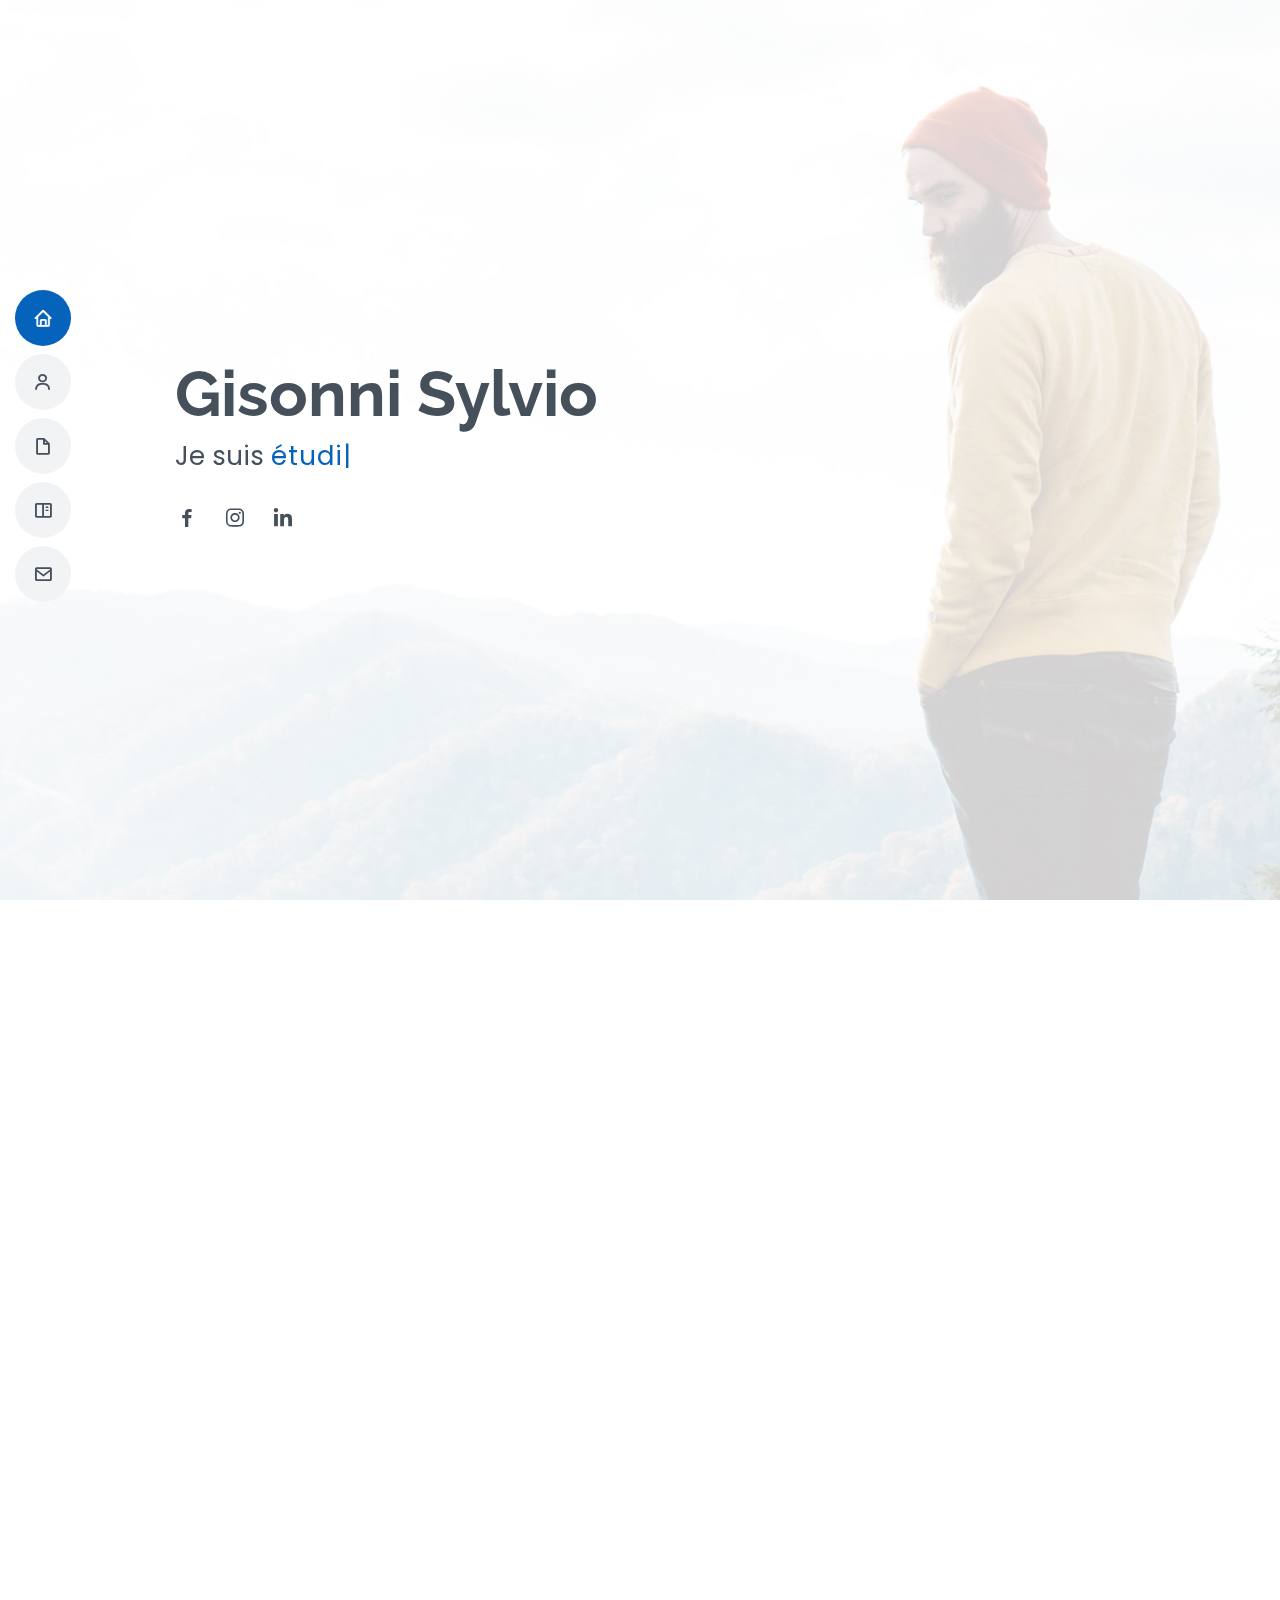
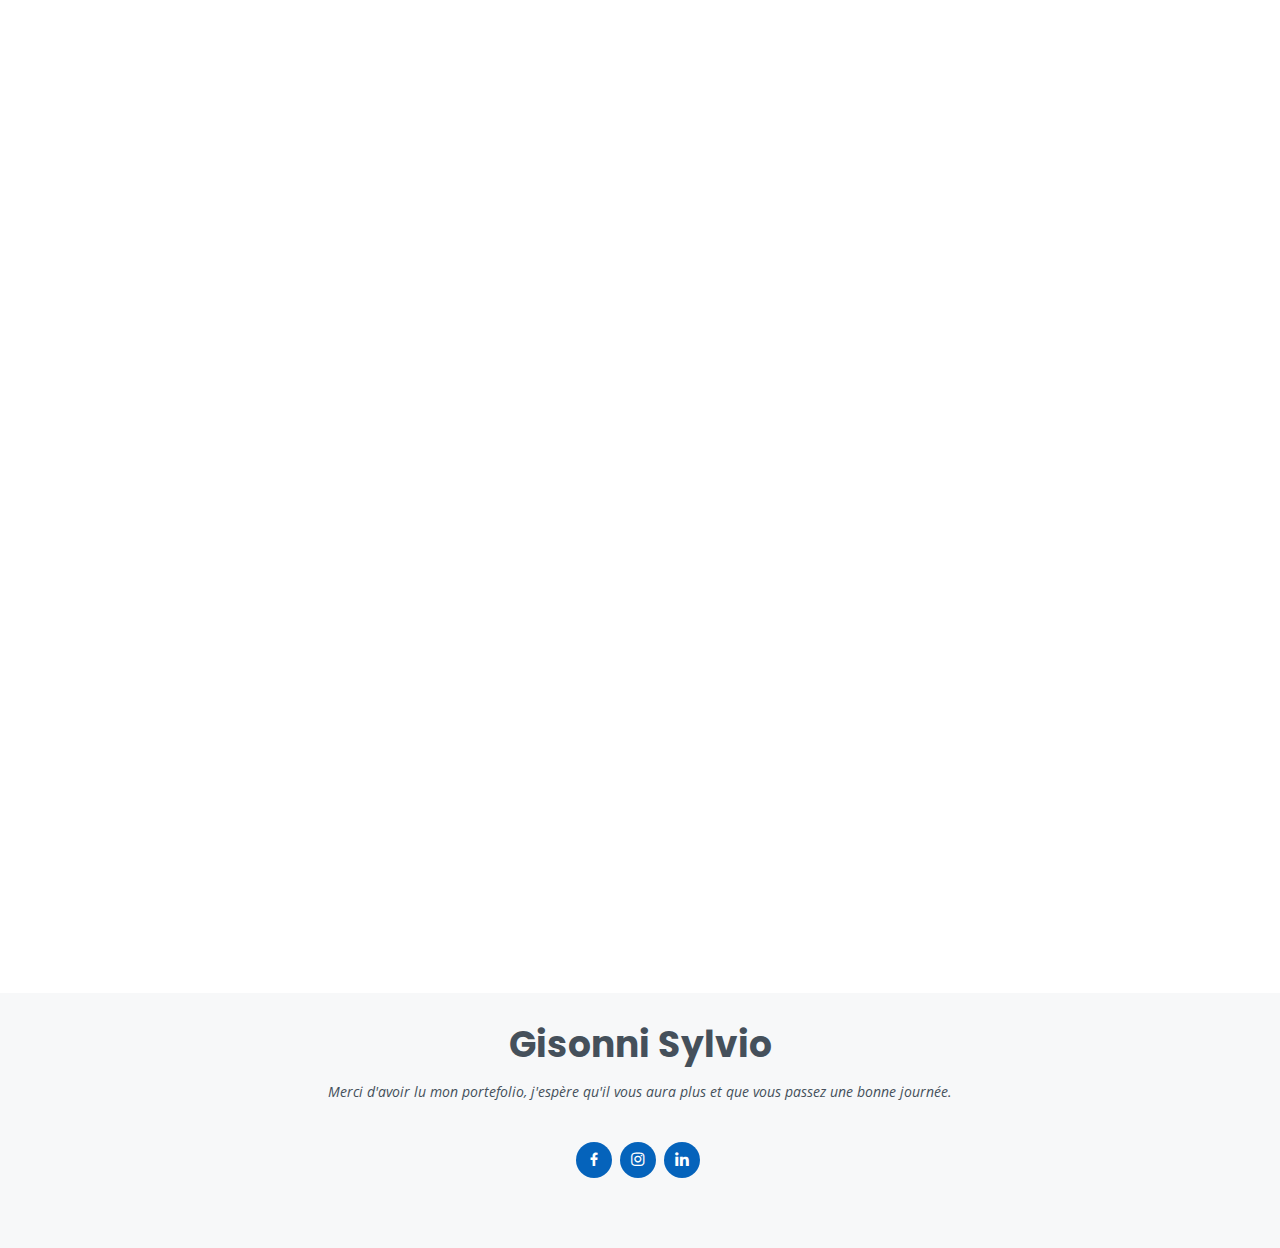
<file: index.html>
<!DOCTYPE html>
<html lang="en">

<head>
  <meta charset="utf-8">
  <meta content="width=device-width, initial-scale=1.0" name="viewport">

  <title>PorteFolio Gisonni Sylvio</title>
  <meta content="" name="description">
  <meta content="" name="keywords">

  <!-- Favicons -->
  <link href="assets/img/favicon.png" rel="icon">
  <link href="assets/img/apple-touch-icon.png" rel="apple-touch-icon">

  <!-- Google Fonts -->
  <link href="https://fonts.googleapis.com/css?family=Open+Sans:300,300i,400,400i,600,600i,700,700i|Raleway:300,300i,400,400i,500,500i,600,600i,700,700i|Poppins:300,300i,400,400i,500,500i,600,600i,700,700i" rel="stylesheet">

  <!-- Vendor CSS Files -->
  <link href="assets/vendor/bootstrap/css/bootstrap.min.css" rel="stylesheet">
  <link href="assets/vendor/icofont/icofont.min.css" rel="stylesheet">
  <link href="assets/vendor/boxicons/css/boxicons.min.css" rel="stylesheet">
  <link href="assets/vendor/venobox/venobox.css" rel="stylesheet">
  <link href="assets/vendor/owl.carousel/assets/owl.carousel.min.css" rel="stylesheet">
  <link href="assets/vendor/aos/aos.css" rel="stylesheet">

  <!-- Template Main CSS File -->
  <link href="assets/css/style.css" rel="stylesheet">

  <!-- =======================================================
  * Template Name: MyResume - v2.2.0
  * Template URL: https://bootstrapmade.com/free-html-bootstrap-template-my-resume/
  * Author: BootstrapMade.com
  * License: https://bootstrapmade.com/license/
  ======================================================== -->
</head>

<body>

  <!-- ======= Mobile nav toggle button ======= -->
  <button type="button" class="mobile-nav-toggle d-xl-none"><i class="icofont-navigation-menu"></i></button>

  <!-- ======= Header ======= -->
  <header id="header" class="d-flex flex-column justify-content-center">

    <nav class="nav-menu">
      <ul>
        <li class="active"><a href="#hero"><i class="bx bx-home"></i> <span>Acceuil</span></a></li>
        <li><a href="#about"><i class="bx bx-user"></i> <span>A propos</span></a></li>
        <li><a href="#resume"><i class="bx bx-file-blank"></i> <span>CV</span></a></li>
        <li><a href="#portfolio"><i class="bx bx-book-content"></i> <span>Portefolio</span></a></li>
        <li><a href="#contact"><i class="bx bx-envelope"></i> <span>Contacter</span></a></li>
      </ul>
    </nav><!-- .nav-menu -->

  </header><!-- End Header -->

  <!-- ======= Hero Section ======= -->
  <section id="hero" class="d-flex flex-column justify-content-center">
    <div class="container" data-aos="zoom-in" data-aos-delay="100">
      <h1>Gisonni Sylvio</h1>
      <p>Je suis <span class="typed" data-typed-items="étudiant en DUT Informatique"></span></p>
      <div class="social-links">
        <a href="https://www.facebook.com/sylvio.gisonni/" class="facebook"><i class="bx bxl-facebook"></i></a>
        <a href="https://www.instagram.com/sylvio0137/" class="instagram"><i class="bx bxl-instagram"></i></a>
        <a href="https://www.linkedin.com/in/sylvio-gisonni-813481200/" class="linkedin"><i class="bx bxl-linkedin"></i></a>
      </div>
    </div>
  </section><!-- End Hero -->

  <main id="main">

    <!-- ======= About Section ======= -->
    <section id="about" class="about">
      <div class="container" data-aos="fade-up">

        <div class="section-title">
          <h2>A propos</h2>
        </div>

        <div class="row">
          <div class="col-lg-4">
            <img src="assets/img/profile-img.jpg" class="img-fluid" alt="">
          </div>
          <div class="col-lg-8 pt-4 pt-lg-0 content">
            <h3> Etudiant en DUT Informatique</h3>
            <div class="row">
              <div class="col-lg-6">
                <ul>
                  <li><i class="icofont-rounded-right"></i> <strong>Anniversaire:</strong> 17 Décembre 2001</li>
                  <li><i class="icofont-rounded-right"></i> <strong>Télephone:</strong> +33 6 51 05 14 68</li>
                  <li><i class="icofont-rounded-right"></i> <strong>Ville:</strong> Cocheren, France</li>
                </ul>
              </div>
              <div class="col-lg-6">
                <ul>
                  <li><i class="icofont-rounded-right"></i> <strong>Age:</strong> 19</li>
                  <li><i class="icofont-rounded-right"></i> <strong>Niveau:</strong> 2ème année DUT</li>
                  <li><i class="icofont-rounded-right"></i> <strong>Mail:</strong> gisonnisylvio@gmail.com</li>
                </ul>
              </div>
            </div>
          </div>
        </div>

      </div>
    </section><!-- End About Section -->

    <!-- ======= Facts Section ======= -->
    <section id="facts" class="facts">
      <div class="container" data-aos="fade-up">

        <div class="row">

          <div class="col-lg-3 col-md-6">
            <div class="count-box">
              <i class="icofont-simple-smile"></i>
              <span data-toggle="counter-up">2</span>
              <p>Clients satisfait</p>
            </div>
          </div>

          <div class="col-lg-3 col-md-6 mt-5 mt-md-0">
            <div class="count-box">
              <i class="icofont-document-folder"></i>
              <span data-toggle="counter-up">5</span>
              <p>Projets</p>
            </div>
          </div>

          </div>

        </div>

      </div>
    </section><!-- End Facts Section -->

    <!-- ======= Skills Section ======= -->
    <section id="skills" class="skills section-bg">
      <div class="container" data-aos="fade-up">

        <div class="section-title">
          <h2>Compétence</h2>
        </div>

        <div class="row skills-content">

          <div class="col-lg-6">

            <div class="progress">
              <span class="skill">HTML <i class="val">90%</i></span>
              <div class="progress-bar-wrap">
                <div class="progress-bar" role="progressbar" aria-valuenow="90" aria-valuemin="0" aria-valuemax="100"></div>
              </div>
            </div>

            <div class="progress">
              <span class="skill">CSS <i class="val">85%</i></span>
              <div class="progress-bar-wrap">
                <div class="progress-bar" role="progressbar" aria-valuenow="85" aria-valuemin="0" aria-valuemax="100"></div>
              </div>
            </div>

            <div class="progress">
              <span class="skill">JavaScript <i class="val">50%</i></span>
              <div class="progress-bar-wrap">
                <div class="progress-bar" role="progressbar" aria-valuenow="50" aria-valuemin="0" aria-valuemax="100"></div>
              </div>
            </div>

            <div class="progress">
              <span class="skill">Assembleur <i class="val">40%</i></span>
              <div class="progress-bar-wrap">
                <div class="progress-bar" role="progressbar" aria-valuenow="40" aria-valuemin="0" aria-valuemax="100"></div>
              </div>
            </div>

            <div class="progress">
              <span class="skill">FreePascal <i class="val">50%</i></span>
              <div class="progress-bar-wrap">
                <div class="progress-bar" role="progressbar" aria-valuenow="50" aria-valuemin="0" aria-valuemax="100"></div>
              </div>
            </div>

          </div>

          <div class="col-lg-6">

            <div class="progress">
              <span class="skill">PHP <i class="val">65%</i></span>
              <div class="progress-bar-wrap">
                <div class="progress-bar" role="progressbar" aria-valuenow="65" aria-valuemin="0" aria-valuemax="100"></div>
              </div>
            </div>

            <div class="progress">
              <span class="skill">Java <i class="val">60%</i></span>
              <div class="progress-bar-wrap">
                <div class="progress-bar" role="progressbar" aria-valuenow="60" aria-valuemin="0" aria-valuemax="100"></div>
              </div>
            </div>

            <div class="progress">
              <span class="skill">C <i class="val">50%</i></span>
              <div class="progress-bar-wrap">
                <div class="progress-bar" role="progressbar" aria-valuenow="50" aria-valuemin="0" aria-valuemax="100"></div>
              </div>
            </div>

            <div class="progress">
              <span class="skill">C++ <i class="val">50%</i></span>
              <div class="progress-bar-wrap">
                <div class="progress-bar" role="progressbar" aria-valuenow="50" aria-valuemin="0" aria-valuemax="100"></div>
              </div>
            </div>

            <div class="progress">
              <span class="skill">mySQL <i class="val">70%</i></span>
              <div class="progress-bar-wrap">
                <div class="progress-bar" role="progressbar" aria-valuenow="70" aria-valuemin="0" aria-valuemax="100"></div>
              </div>
            </div>

          </div>

        </div>

      </div>
    </section><!-- End Skills Section -->

    <!-- ======= Resume Section ======= -->
    <section id="resume" class="resume">
      <div class="container" data-aos="fade-up">

        <div class="section-title">
          <h2>CV</h2>
          <div class="text-center"><button><a href="CV Gisonni Sylvio.pdf">voir mon CV</a></button></div>
        </div>

      </div>
    </section><!-- End Resume Section -->

    <!-- ======= Portfolio Section ======= -->
    <section id="portfolio" class="portfolio section-bg">
      <div class="container" data-aos="fade-up">

        <div class="section-title">
          <h2>Portefolio</h2>
          <p>Ici, vous trouverez l'ensemble de mes projets réalisé durant mon DUT Informatique, merci de me laisser un petit message les petit malins si vous reprenez mes projets ;)</p>
        </div>

        <div class="row">
          <div class="col-lg-12 d-flex justify-content-center" data-aos="fade-up" data-aos-delay="100">
            <ul id="portfolio-flters">
              <li data-filter="*" class="filter-active">Tout</li>
              <li data-filter=".filter-app">Java/C/IHM</li>
              <li data-filter=".filter-card">Web</li>
              <li data-filter=".filter-web">Assembleur</li>
            </ul>
          </div>
        </div>

        <div class="row portfolio-container" data-aos="fade-up" data-aos-delay="200">

          <div class="col-lg-4 col-md-6 portfolio-item filter-card">
            <div class="portfolio-wrap">
              <img src="assets/img/portfolio/portfolio-1.jpg" class="img-fluid" alt="">
              <div class="portfolio-info">
                <h4>Projet Web 1ère année</h4>
                <p>Web</p>
                <div class="portfolio-links">
                  <a href="assets/img/portfolio/portfolio-1.jpg" data-gall="portfolioGallery" class="venobox" title="Projet Web 1ère année"><i class="bx bx-plus"></i></a>
                  <a href="portfolio-details.html" data-gall="portfolioDetailsGallery" data-vbtype="iframe" class="venobox" title="Projet Web 1ère année"><i class="bx bx-link"></i></a>
                </div>
              </div>
            </div>
          </div>

          <div class="col-lg-4 col-md-6 portfolio-item filter-web">
            <div class="portfolio-wrap">
              <img src="assets/img/portfolio/portfolio-2.jpg" class="img-fluid" alt="">
              <div class="portfolio-info">
                <h4>Projet Assembleur</h4>
                <p>Assembleur</p>
                <div class="portfolio-links">
                  <a href="assets/img/portfolio/portfolio-2.jpg" data-gall="portfolioGallery" class="venobox" title="Projet Assembleur"><i class="bx bx-plus"></i></a>
                  <a href="portfolio-details4.html" data-gall="portfolioDetailsGallery" data-vbtype="iframe" class="venobox" title="Projet Assembleur"><i class="bx bx-link"></i></a>
                </div>
              </div>
            </div>
          </div>

          <div class="col-lg-4 col-md-6 portfolio-item filter-app">
            <div class="portfolio-wrap">
              <img src="assets/img/portfolio/portfolio-3.jpg" class="img-fluid" alt="">
              <div class="portfolio-info">
                <h4>Projet Java 1ère année</h4>
                <p>Java/C/IHM</p>
                <div class="portfolio-links">
                  <a href="assets/img/portfolio/portfolio-3.jpg" data-gall="portfolioGallery" class="venobox" title="Projet Java 1ère année"><i class="bx bx-plus"></i></a>
                  <a href="portfolio-details3.html" data-gall="portfolioDetailsGallery" data-vbtype="iframe" class="venobox" title="Projet Java 1ère année"><i class="bx bx-link"></i></a>
                </div>
              </div>
            </div>
          </div>

          <div class="col-lg-4 col-md-6 portfolio-item filter-app">
            <div class="portfolio-wrap">
              <img src="assets/img/portfolio/portfolio-4.jpg" class="img-fluid" alt="">
              <div class="portfolio-info">
                <h4>Projet C 1ère année</h4>
                <p>Java/C/IHM</p>
                <div class="portfolio-links">
                  <a href="assets/img/portfolio/portfolio-4.jpg" data-gall="portfolioGallery" class="venobox" title="Projet Java 1ère année"><i class="bx bx-plus"></i></a>
                  <a href="portfolio-details6.html" data-gall="portfolioDetailsGallery" data-vbtype="iframe" class="venobox" title="Projet C 1ère année"><i class="bx bx-link"></i></a>
                </div>
              </div>
            </div>
          </div>

          <div class="col-lg-4 col-md-6 portfolio-item filter-app">
            <div class="portfolio-wrap">
              <img src="assets/img/portfolio/portfolio-6.jpg" class="img-fluid" alt="">
              <div class="portfolio-info">
                <h4>Projet CPOA 2ème année</h4>
                <p>Java/C/IHM</p>
                <div class="portfolio-links">
                  <a href="assets/img/portfolio/portfolio-6.jpg" data-gall="portfolioGallery" class="venobox" title="Projet CPOA 2ème année"><i class="bx bx-plus"></i></a>
                  <a href="portfolio-details5.html" data-gall="portfolioDetailsGallery" data-vbtype="iframe" class="venobox" title="Projet CPOA 2ème année"><i class="bx bx-link"></i></a>
                </div>
              </div>
            </div>
          </div>

          <div class="col-lg-4 col-md-6 portfolio-item filter-card">
            <div class="portfolio-wrap">
              <img src="assets/img/portfolio/portfolio-7.jpg" class="img-fluid" alt="">
              <div class="portfolio-info">
                <h4>Projet Web 2ème année</h4>
                <p>Web</p>
                <div class="portfolio-links">
                  <a href="assets/img/portfolio/portfolio-7.jpg" data-gall="portfolioGallery" class="venobox" title="Projet Web 2ème année"><i class="bx bx-plus"></i></a>
                  <a href="portfolio-details2.html" data-gall="portfolioDetailsGallery" data-vbtype="iframe" class="venobox" title="Projet Web 2ème année"><i class="bx bx-link"></i></a>
                </div>
              </div>
            </div>
          </div>

          <div class="col-lg-4 col-md-6 portfolio-item filter-app">
            <div class="portfolio-wrap">
              <img src="assets/img/portfolio/portfolio-5.jpg" class="img-fluid" alt="">
              <div class="portfolio-info">
                <h4>Projet IHM 1ère année</h4>
                <p>Java/C/IHM</p>
                <div class="portfolio-links">
                  <a href="assets/img/portfolio/portfolio-5.jpg" data-gall="portfolioGallery" class="venobox" title="Projet IHM 1ère année"><i class="bx bx-plus"></i></a>
                  <a href="portfolio-details7.html" data-gall="portfolioDetailsGallery" data-vbtype="iframe" class="venobox" title="Projet IHM 1ère année"><i class="bx bx-link"></i></a>
                </div>
              </div>
            </div>
          </div>
          </div>
    </section><!-- End Portfolio Section -->

    <!-- ======= Contact Section ======= -->
    <section id="contact" class="contact">
      <div class="container" data-aos="fade-up">

        <div class="section-title">
          <h2>Contacter</h2>
        </div>

        <div class="row mt-1">

          <div class="col-lg-4">
            <div class="info">
              <div class="address">
                <i class="icofont-google-map"></i>
                <h4>Position:</h4>
                <p>15 rue du Herapel, Cocheren, 57800, France</p>
              </div>

              <div class="email">
                <i class="icofont-envelope"></i>
                <h4>Email:</h4>
                <p>gisonnisylvio@gmail.com</p>
              </div>

              <div class="phone">
                <i class="icofont-phone"></i>
                <h4>Téléphone:</h4>
                <p>+33 6 51 05 14 68</p>
              </div>

            </div>

          </div>

          <div class="col-lg-8 mt-5 mt-lg-0">

            <form action="forms/contact.php" method="post" role="form" class="php-email-form">
              <div class="form-row">
                <div class="col-md-6 form-group">
                  <input type="text" name="name" class="form-control" id="name" placeholder="Nom" data-rule="minlen:4" data-msg="Please enter at least 4 chars" />
                  <div class="validate"></div>
                </div>
                <div class="col-md-6 form-group">
                  <input type="email" class="form-control" name="email" id="email" placeholder="Email" data-rule="email" data-msg="Please enter a valid email" />
                  <div class="validate"></div>
                </div>
              </div>
              <div class="form-group">
                <input type="text" class="form-control" name="subject" id="subject" placeholder="Sujet" data-rule="minlen:4" data-msg="Please enter at least 8 chars of subject" />
                <div class="validate"></div>
              </div>
              <div class="form-group">
                <textarea class="form-control" name="message" rows="5" data-rule="required" data-msg="Please write something for us" placeholder="Message"></textarea>
                <div class="validate"></div>
              </div>
              <div class="mb-3">
                <div class="loading">Chargement</div>
                <div class="error-message"></div>
                <div class="sent-message">Votre message a été envoyé ! Merci</div>
              </div>
              <div class="text-center"><button type="submit">Envoyer un message</button></div>
            </form>

          </div>

        </div>

      </div>
    </section><!-- End Contact Section -->

  </main><!-- End #main -->

  <!-- ======= Footer ======= -->
  <footer id="footer">
    <div class="container">
      <h3>Gisonni Sylvio</h3>
      <p>Merci d'avoir lu mon portefolio, j'espère qu'il vous aura plus et que vous passez une bonne journée.</p>
      <div class="social-links">
        <a href="#" class="facebook"><i class="bx bxl-facebook"></i></a>
        <a href="#" class="instagram"><i class="bx bxl-instagram"></i></a>
        <a href="#" class="linkedin"><i class="bx bxl-linkedin"></i></a>
      </div>
      <div class="credits">
  </footer><!-- End Footer -->

  <a href="#" class="back-to-top"><i class="bx bx-up-arrow-alt"></i></a>
  <div id="preloader"></div>

  <!-- Vendor JS Files -->
  <script src="assets/vendor/jquery/jquery.min.js"></script>
  <script src="assets/vendor/bootstrap/js/bootstrap.bundle.min.js"></script>
  <script src="assets/vendor/jquery.easing/jquery.easing.min.js"></script>
  <script src="assets/vendor/php-email-form/validate.js"></script>
  <script src="assets/vendor/waypoints/jquery.waypoints.min.js"></script>
  <script src="assets/vendor/counterup/counterup.min.js"></script>
  <script src="assets/vendor/isotope-layout/isotope.pkgd.min.js"></script>
  <script src="assets/vendor/venobox/venobox.min.js"></script>
  <script src="assets/vendor/owl.carousel/owl.carousel.min.js"></script>
  <script src="assets/vendor/typed.js/typed.min.js"></script>
  <script src="assets/vendor/aos/aos.js"></script>

  <!-- Template Main JS File -->
  <script src="assets/js/main.js"></script>

</body>

</html>
</file>
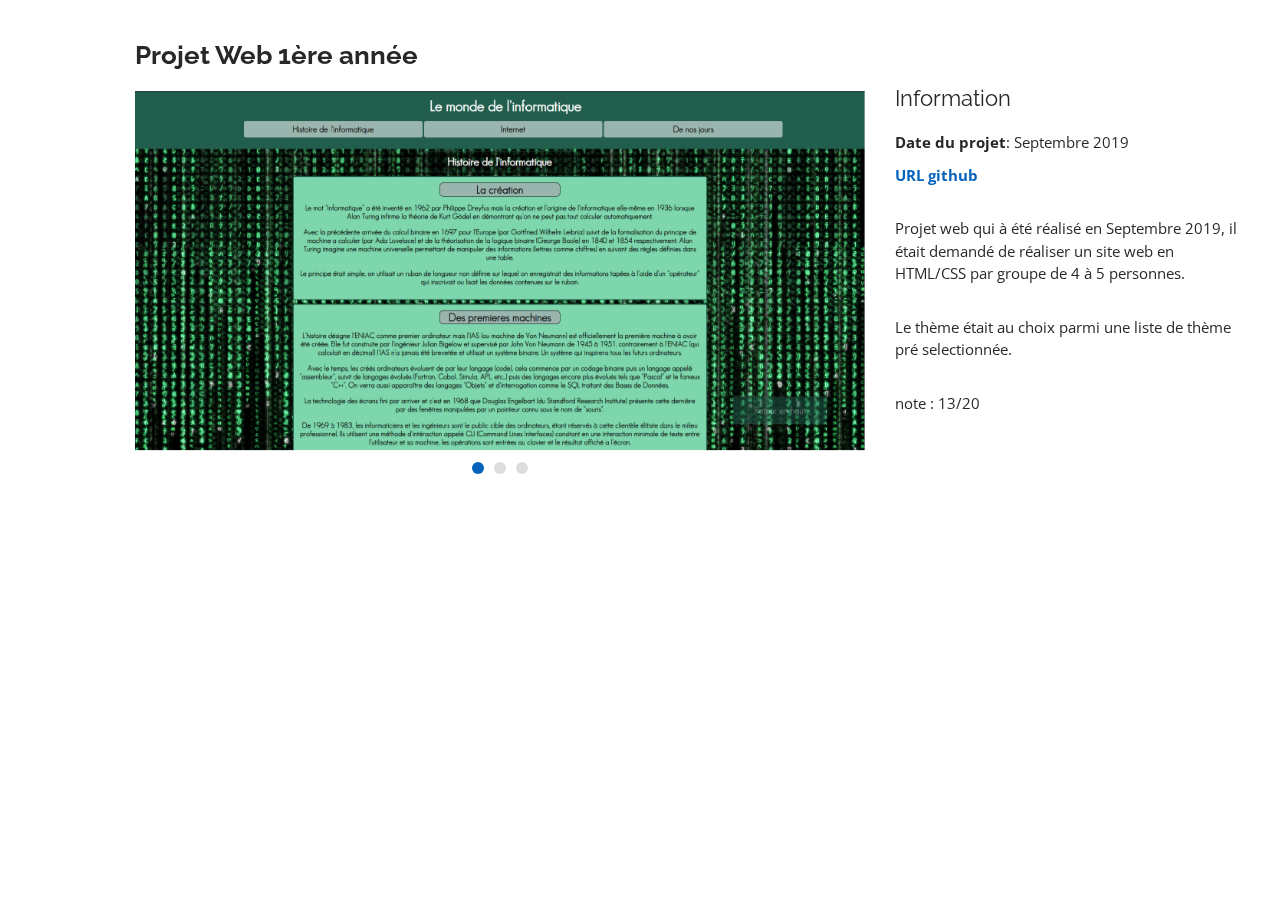
<file: portfolio-details.html>
<!DOCTYPE html>
<html lang="en">

<head>
  <meta charset="utf-8">
  <meta content="width=device-width, initial-scale=1.0" name="viewport">

  <title>Projet Web 1ère année</title>
  <meta content="" name="description">
  <meta content="" name="keywords">

  <!-- Favicons -->
  <link href="assets/img/favicon.png" rel="icon">
  <link href="assets/img/apple-touch-icon.png" rel="apple-touch-icon">

  <!-- Google Fonts -->
  <link href="https://fonts.googleapis.com/css?family=Open+Sans:300,300i,400,400i,600,600i,700,700i|Raleway:300,300i,400,400i,500,500i,600,600i,700,700i|Poppins:300,300i,400,400i,500,500i,600,600i,700,700i" rel="stylesheet">

  <!-- Vendor CSS Files -->
  <link href="assets/vendor/bootstrap/css/bootstrap.min.css" rel="stylesheet">
  <link href="assets/vendor/icofont/icofont.min.css" rel="stylesheet">
  <link href="assets/vendor/boxicons/css/boxicons.min.css" rel="stylesheet">
  <link href="assets/vendor/venobox/venobox.css" rel="stylesheet">
  <link href="assets/vendor/owl.carousel/assets/owl.carousel.min.css" rel="stylesheet">
  <link href="assets/vendor/aos/aos.css" rel="stylesheet">

  <!-- Template Main CSS File -->
  <link href="assets/css/style.css" rel="stylesheet">

  <!-- =======================================================
  * Template Name: MyResume - v2.2.0
  * Template URL: https://bootstrapmade.com/free-html-bootstrap-template-my-resume/
  * Author: BootstrapMade.com
  * License: https://bootstrapmade.com/license/
  ======================================================== -->
</head>

<body>

  <main id="main">

    <!-- ======= Portfolio Details ======= -->
    <section id="portfolio-details" class="portfolio-details">
      <div class="container" data-aos="fade-up">

        <div class="row">

          <div class="col-lg-8">
            <h2 class="portfolio-title">Projet Web 1ère année</h2>
            <div class="owl-carousel portfolio-details-carousel">
              <img src="assets/img/portfolio/portfolio-details-1.png" class="img-fluid" alt="">
              <img src="assets/img/portfolio/portfolio-details-2.jpg" class="img-fluid" alt="">
              <img src="assets/img/portfolio/portfolio-details-3.jpg" class="img-fluid" alt="">
            </div>
          </div>

          <div class="col-lg-4 portfolio-info">
            <h3>Information</h3>
            <ul>
              <li><strong>Date du projet</strong>: Septembre 2019</li>
              <li><strong><a href="https://github.com/Asyjjan/Projet-Web-1A" onclick="window.open(this.href); return false;">URL github</a></strong></li>
            </ul>

            <p>Projet web qui à été réalisé en Septembre 2019, il était demandé de réaliser un site web en HTML/CSS par groupe de 4 à 5 personnes.</p>
              <p>Le thème était au choix parmi une liste de thème pré selectionnée.</p>
            <p>note : 13/20</p>
          </div>

        </div>

      </div>
    </section><!-- End Portfolio Details -->

  </main><!-- End #main -->

  <a href="#" class="back-to-top"><i class="bx bx-up-arrow-alt"></i></a>
  <div id="preloader"></div>

  <!-- Vendor JS Files -->
  <script src="assets/vendor/jquery/jquery.min.js"></script>
  <script src="assets/vendor/bootstrap/js/bootstrap.bundle.min.js"></script>
  <script src="assets/vendor/jquery.easing/jquery.easing.min.js"></script>
  <script src="assets/vendor/php-email-form/validate.js"></script>
  <script src="assets/vendor/waypoints/jquery.waypoints.min.js"></script>
  <script src="assets/vendor/counterup/counterup.min.js"></script>
  <script src="assets/vendor/isotope-layout/isotope.pkgd.min.js"></script>
  <script src="assets/vendor/venobox/venobox.min.js"></script>
  <script src="assets/vendor/owl.carousel/owl.carousel.min.js"></script>
  <script src="assets/vendor/typed.js/typed.min.js"></script>
  <script src="assets/vendor/aos/aos.js"></script>

  <!-- Template Main JS File -->
  <script src="assets/js/main.js"></script>

</body>

</html>
</file>
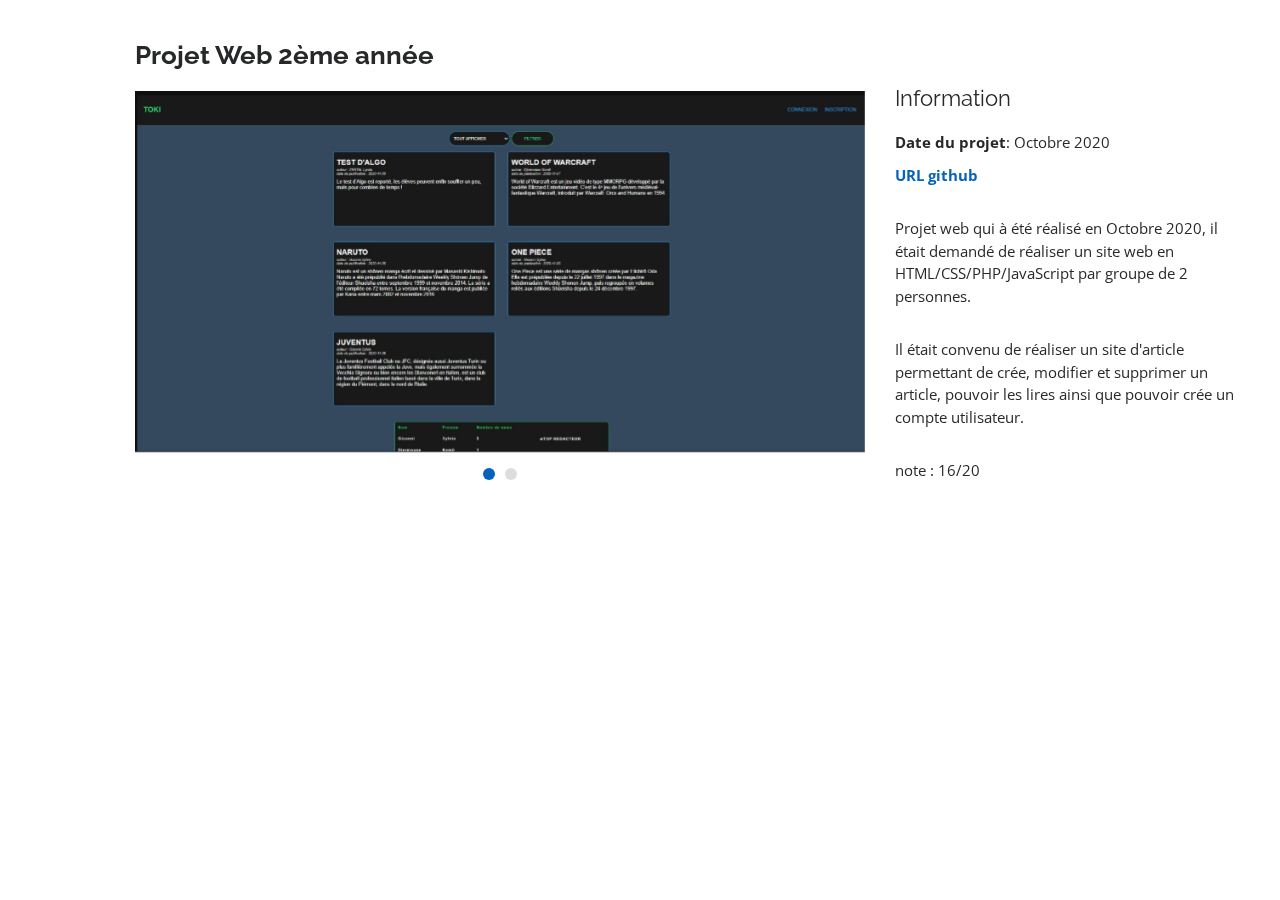
<file: portfolio-details2.html>
<!DOCTYPE html>
<html lang="en">

<head>
  <meta charset="utf-8">
  <meta content="width=device-width, initial-scale=1.0" name="viewport">

  <title>Projet Web 1ère année</title>
  <meta content="" name="description">
  <meta content="" name="keywords">

  <!-- Favicons -->
  <link href="assets/img/favicon.png" rel="icon">
  <link href="assets/img/apple-touch-icon.png" rel="apple-touch-icon">

  <!-- Google Fonts -->
  <link href="https://fonts.googleapis.com/css?family=Open+Sans:300,300i,400,400i,600,600i,700,700i|Raleway:300,300i,400,400i,500,500i,600,600i,700,700i|Poppins:300,300i,400,400i,500,500i,600,600i,700,700i" rel="stylesheet">

  <!-- Vendor CSS Files -->
  <link href="assets/vendor/bootstrap/css/bootstrap.min.css" rel="stylesheet">
  <link href="assets/vendor/icofont/icofont.min.css" rel="stylesheet">
  <link href="assets/vendor/boxicons/css/boxicons.min.css" rel="stylesheet">
  <link href="assets/vendor/venobox/venobox.css" rel="stylesheet">
  <link href="assets/vendor/owl.carousel/assets/owl.carousel.min.css" rel="stylesheet">
  <link href="assets/vendor/aos/aos.css" rel="stylesheet">

  <!-- Template Main CSS File -->
  <link href="assets/css/style.css" rel="stylesheet">

  <!-- =======================================================
  * Template Name: MyResume - v2.2.0
  * Template URL: https://bootstrapmade.com/free-html-bootstrap-template-my-resume/
  * Author: BootstrapMade.com
  * License: https://bootstrapmade.com/license/
  ======================================================== -->
</head>

<body>

  <main id="main">

    <!-- ======= Portfolio Details ======= -->
    <section id="portfolio-details" class="portfolio-details">
      <div class="container" data-aos="fade-up">

        <div class="row">

          <div class="col-lg-8">
            <h2 class="portfolio-title">Projet Web 2ème année</h2>
            <div class="owl-carousel portfolio-details-carousel">
              <img src="assets/img/portfolio/portfolio-details-4.jpg" class="img-fluid" alt="">
              <img src="assets/img/portfolio/portfolio-details-5.jpg" class="img-fluid" alt="">
            </div>
          </div>

          <div class="col-lg-4 portfolio-info">
            <h3>Information</h3>
            <ul>
              <li><strong>Date du projet</strong>: Octobre 2020</li>
              <li><strong><a href="https://github.com/Asyjjan/Projet-Web-2A" onclick="window.open(this.href); return false;">URL github</a></strong></li>
            </ul>

            <p>Projet web qui à été réalisé en Octobre 2020, il était demandé de réaliser un site web en HTML/CSS/PHP/JavaScript par groupe de 2 personnes.</p>
              <p>Il était convenu de réaliser un site d'article permettant de crée, modifier et supprimer un article, pouvoir les lires ainsi que pouvoir crée un compte utilisateur.</p>
            <p>note : 16/20</p>
          </div>

        </div>

      </div>
    </section><!-- End Portfolio Details -->

  </main><!-- End #main -->

  <a href="#" class="back-to-top"><i class="bx bx-up-arrow-alt"></i></a>
  <div id="preloader"></div>

  <!-- Vendor JS Files -->
  <script src="assets/vendor/jquery/jquery.min.js"></script>
  <script src="assets/vendor/bootstrap/js/bootstrap.bundle.min.js"></script>
  <script src="assets/vendor/jquery.easing/jquery.easing.min.js"></script>
  <script src="assets/vendor/php-email-form/validate.js"></script>
  <script src="assets/vendor/waypoints/jquery.waypoints.min.js"></script>
  <script src="assets/vendor/counterup/counterup.min.js"></script>
  <script src="assets/vendor/isotope-layout/isotope.pkgd.min.js"></script>
  <script src="assets/vendor/venobox/venobox.min.js"></script>
  <script src="assets/vendor/owl.carousel/owl.carousel.min.js"></script>
  <script src="assets/vendor/typed.js/typed.min.js"></script>
  <script src="assets/vendor/aos/aos.js"></script>

  <!-- Template Main JS File -->
  <script src="assets/js/main.js"></script>

</body>

</html>
</file>
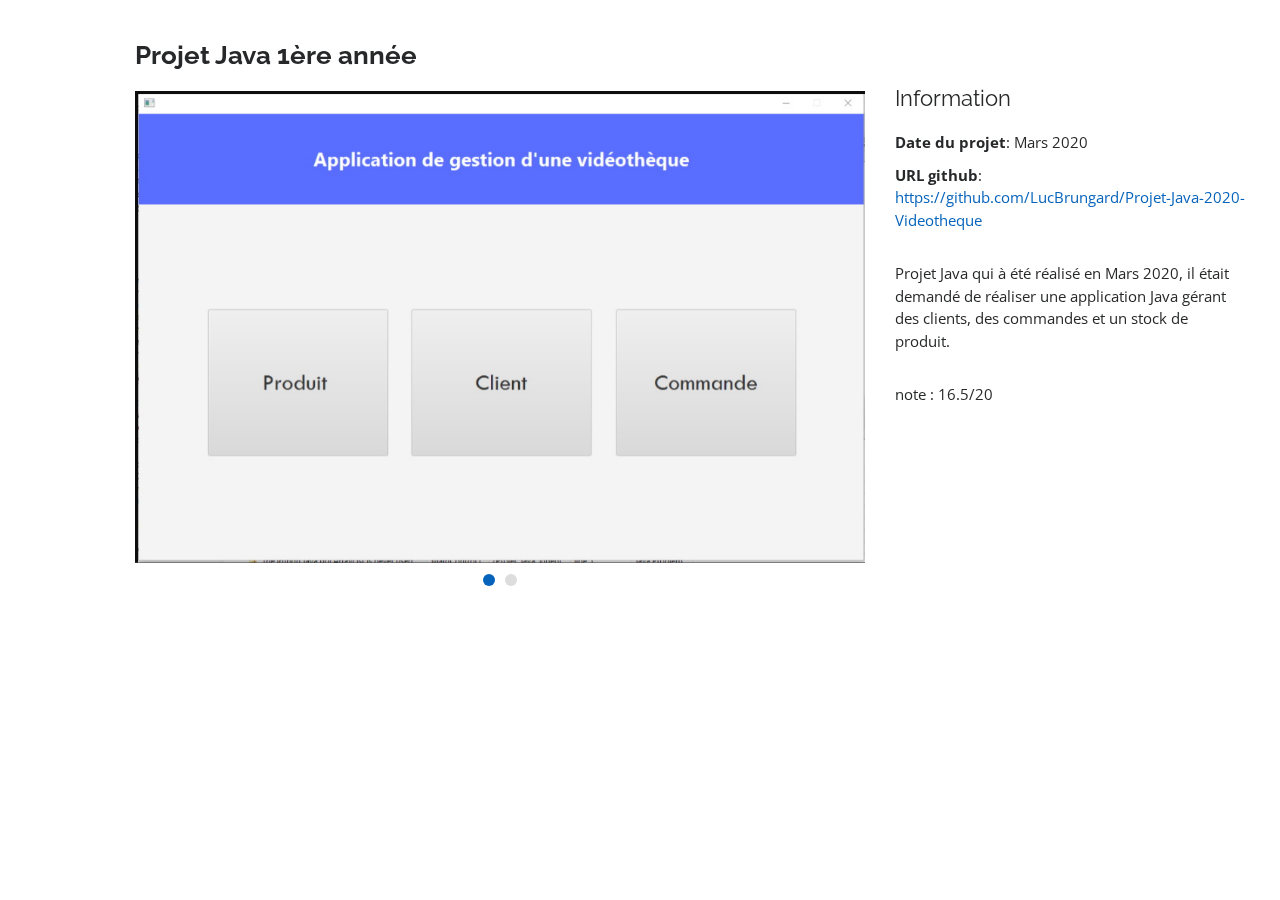
<file: portfolio-details3.html>
<!DOCTYPE html>
<html lang="en">

<head>
  <meta charset="utf-8">
  <meta content="width=device-width, initial-scale=1.0" name="viewport">

  <title>Projet Java 1ère année</title>
  <meta content="" name="description">
  <meta content="" name="keywords">

  <!-- Favicons -->
  <link href="assets/img/favicon.png" rel="icon">
  <link href="assets/img/apple-touch-icon.png" rel="apple-touch-icon">

  <!-- Google Fonts -->
  <link href="https://fonts.googleapis.com/css?family=Open+Sans:300,300i,400,400i,600,600i,700,700i|Raleway:300,300i,400,400i,500,500i,600,600i,700,700i|Poppins:300,300i,400,400i,500,500i,600,600i,700,700i" rel="stylesheet">

  <!-- Vendor CSS Files -->
  <link href="assets/vendor/bootstrap/css/bootstrap.min.css" rel="stylesheet">
  <link href="assets/vendor/icofont/icofont.min.css" rel="stylesheet">
  <link href="assets/vendor/boxicons/css/boxicons.min.css" rel="stylesheet">
  <link href="assets/vendor/venobox/venobox.css" rel="stylesheet">
  <link href="assets/vendor/owl.carousel/assets/owl.carousel.min.css" rel="stylesheet">
  <link href="assets/vendor/aos/aos.css" rel="stylesheet">

  <!-- Template Main CSS File -->
  <link href="assets/css/style.css" rel="stylesheet">

  <!-- =======================================================
  * Template Name: MyResume - v2.2.0
  * Template URL: https://bootstrapmade.com/free-html-bootstrap-template-my-resume/
  * Author: BootstrapMade.com
  * License: https://bootstrapmade.com/license/
  ======================================================== -->
</head>

<body>

  <main id="main">

    <!-- ======= Portfolio Details ======= -->
    <section id="portfolio-details" class="portfolio-details">
      <div class="container" data-aos="fade-up">

        <div class="row">

          <div class="col-lg-8">
            <h2 class="portfolio-title">Projet Java 1ère année</h2>
            <div class="owl-carousel portfolio-details-carousel">
              <img src="assets/img/portfolio/portfolio-details-7.jpg" class="img-fluid" alt="">
              <img src="assets/img/portfolio/portfolio-details-8.jpg" class="img-fluid" alt="">
            </div>
          </div>

          <div class="col-lg-4 portfolio-info">
            <h3>Information</h3>
            <ul>
              <li><strong>Date du projet</strong>: Mars 2020</li>
              <li><strong>URL github</strong>: <a href="#">https://github.com/LucBrungard/Projet-Java-2020-Videotheque</a></li>
            </ul>

            <p>Projet Java qui à été réalisé en Mars 2020, il était demandé de réaliser une application Java gérant des clients, des commandes et un stock de produit.</p>
            <p>note : 16.5/20</p>
          </div>

        </div>

      </div>
    </section><!-- End Portfolio Details -->

  </main><!-- End #main -->

  <a href="#" class="back-to-top"><i class="bx bx-up-arrow-alt"></i></a>
  <div id="preloader"></div>

  <!-- Vendor JS Files -->
  <script src="assets/vendor/jquery/jquery.min.js"></script>
  <script src="assets/vendor/bootstrap/js/bootstrap.bundle.min.js"></script>
  <script src="assets/vendor/jquery.easing/jquery.easing.min.js"></script>
  <script src="assets/vendor/php-email-form/validate.js"></script>
  <script src="assets/vendor/waypoints/jquery.waypoints.min.js"></script>
  <script src="assets/vendor/counterup/counterup.min.js"></script>
  <script src="assets/vendor/isotope-layout/isotope.pkgd.min.js"></script>
  <script src="assets/vendor/venobox/venobox.min.js"></script>
  <script src="assets/vendor/owl.carousel/owl.carousel.min.js"></script>
  <script src="assets/vendor/typed.js/typed.min.js"></script>
  <script src="assets/vendor/aos/aos.js"></script>

  <!-- Template Main JS File -->
  <script src="assets/js/main.js"></script>

</body>

</html>
</file>
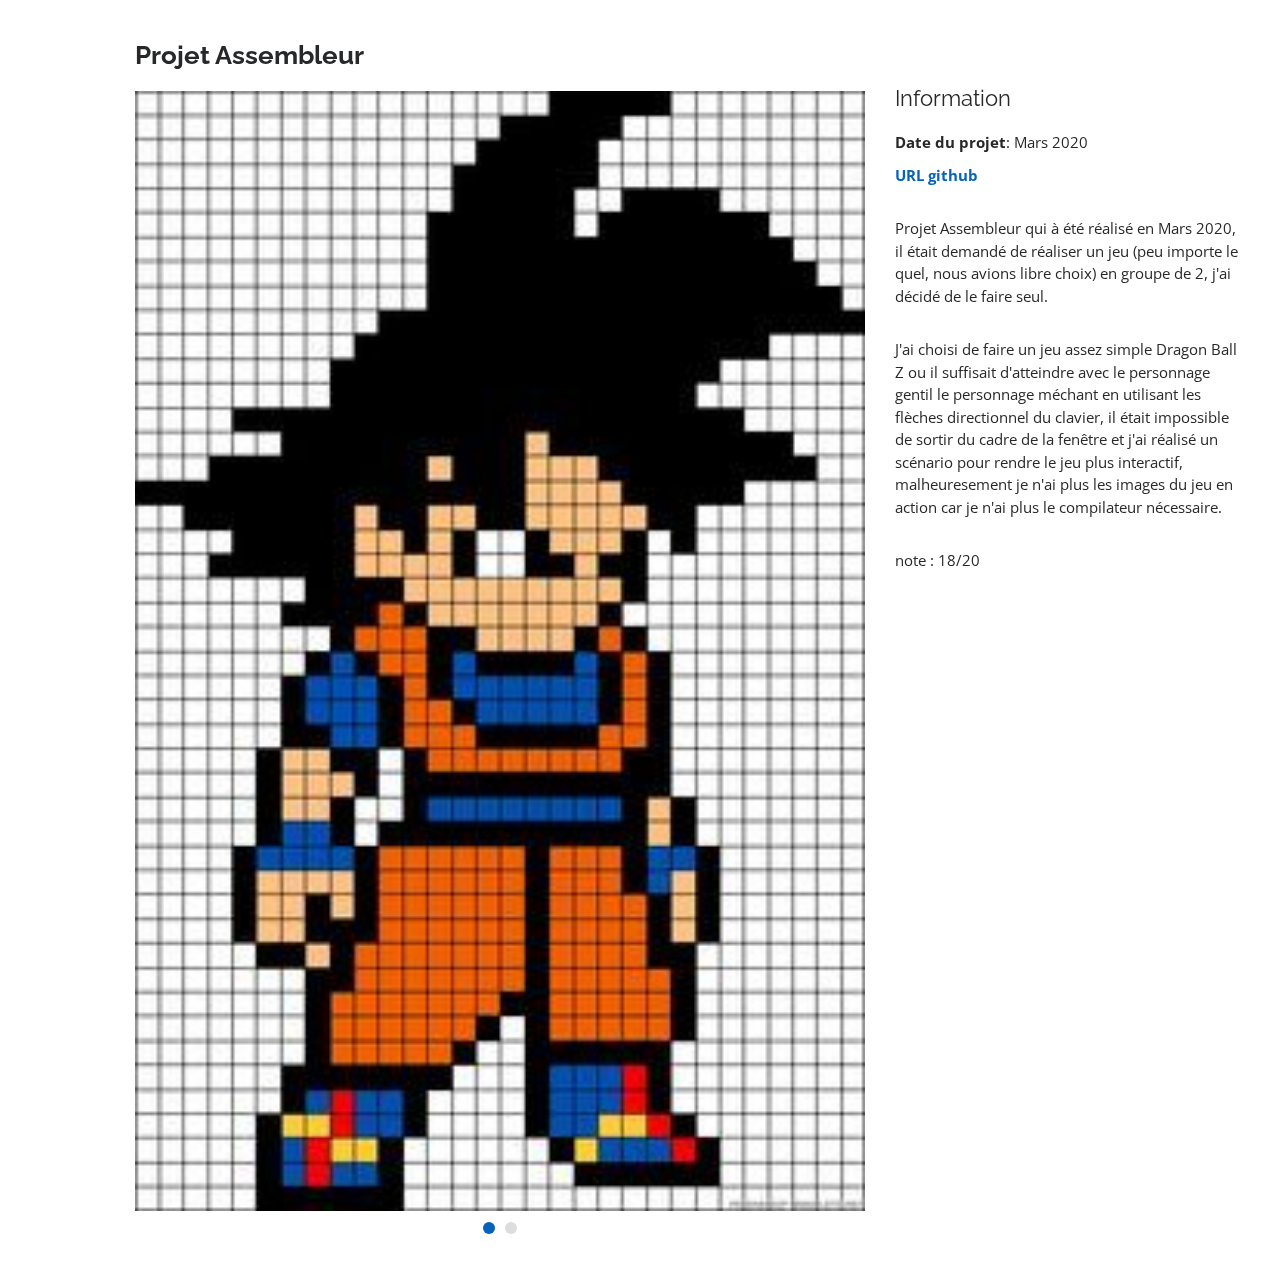
<file: portfolio-details4.html>
<!DOCTYPE html>
<html lang="en">

<head>
  <meta charset="utf-8">
  <meta content="width=device-width, initial-scale=1.0" name="viewport">

  <title>Projet Assembleur</title>
  <meta content="" name="description">
  <meta content="" name="keywords">

  <!-- Favicons -->
  <link href="assets/img/favicon.png" rel="icon">
  <link href="assets/img/apple-touch-icon.png" rel="apple-touch-icon">

  <!-- Google Fonts -->
  <link href="https://fonts.googleapis.com/css?family=Open+Sans:300,300i,400,400i,600,600i,700,700i|Raleway:300,300i,400,400i,500,500i,600,600i,700,700i|Poppins:300,300i,400,400i,500,500i,600,600i,700,700i" rel="stylesheet">

  <!-- Vendor CSS Files -->
  <link href="assets/vendor/bootstrap/css/bootstrap.min.css" rel="stylesheet">
  <link href="assets/vendor/icofont/icofont.min.css" rel="stylesheet">
  <link href="assets/vendor/boxicons/css/boxicons.min.css" rel="stylesheet">
  <link href="assets/vendor/venobox/venobox.css" rel="stylesheet">
  <link href="assets/vendor/owl.carousel/assets/owl.carousel.min.css" rel="stylesheet">
  <link href="assets/vendor/aos/aos.css" rel="stylesheet">

  <!-- Template Main CSS File -->
  <link href="assets/css/style.css" rel="stylesheet">

  <!-- =======================================================
  * Template Name: MyResume - v2.2.0
  * Template URL: https://bootstrapmade.com/free-html-bootstrap-template-my-resume/
  * Author: BootstrapMade.com
  * License: https://bootstrapmade.com/license/
  ======================================================== -->
</head>

<body>

  <main id="main">

    <!-- ======= Portfolio Details ======= -->
    <section id="portfolio-details" class="portfolio-details">
      <div class="container" data-aos="fade-up">

        <div class="row">

          <div class="col-lg-8">
            <h2 class="portfolio-title">Projet Assembleur</h2>
            <div class="owl-carousel portfolio-details-carousel">
              <img src="assets/img/portfolio/portfolio-details-9.jpg" class="img-fluid" alt="">
              <img src="assets/img/portfolio/portfolio-details-10.jpg" class="img-fluid" alt="">
            </div>
          </div>

          <div class="col-lg-4 portfolio-info">
            <h3>Information</h3>
            <ul>
              <li><strong>Date du projet</strong>: Mars 2020</li>
              <li><strong><a href="https://github.com/Asyjjan/Projet-Assembleur-1A" onclick="window.open(this.href); return false;">URL github</a></strong></li>
            </ul>

            <p>Projet Assembleur qui à été réalisé en Mars 2020, il était demandé de réaliser un jeu (peu importe le quel, nous avions libre choix) en groupe de 2, j'ai décidé de le faire seul.</p>
            <p>J'ai choisi de faire un jeu assez simple Dragon Ball Z ou il suffisait d'atteindre avec le personnage gentil le personnage méchant en utilisant les flèches directionnel du clavier, il était impossible de sortir du cadre de la fenêtre et j'ai réalisé un scénario pour rendre le jeu plus interactif, malheuresement je n'ai plus les images du jeu en action car je n'ai plus le compilateur nécessaire.</p>
            <p>note : 18/20</p>
          </div>

        </div>

      </div>
    </section><!-- End Portfolio Details -->

  </main><!-- End #main -->

  <a href="#" class="back-to-top"><i class="bx bx-up-arrow-alt"></i></a>
  <div id="preloader"></div>

  <!-- Vendor JS Files -->
  <script src="assets/vendor/jquery/jquery.min.js"></script>
  <script src="assets/vendor/bootstrap/js/bootstrap.bundle.min.js"></script>
  <script src="assets/vendor/jquery.easing/jquery.easing.min.js"></script>
  <script src="assets/vendor/php-email-form/validate.js"></script>
  <script src="assets/vendor/waypoints/jquery.waypoints.min.js"></script>
  <script src="assets/vendor/counterup/counterup.min.js"></script>
  <script src="assets/vendor/isotope-layout/isotope.pkgd.min.js"></script>
  <script src="assets/vendor/venobox/venobox.min.js"></script>
  <script src="assets/vendor/owl.carousel/owl.carousel.min.js"></script>
  <script src="assets/vendor/typed.js/typed.min.js"></script>
  <script src="assets/vendor/aos/aos.js"></script>

  <!-- Template Main JS File -->
  <script src="assets/js/main.js"></script>

</body>

</html>
</file>
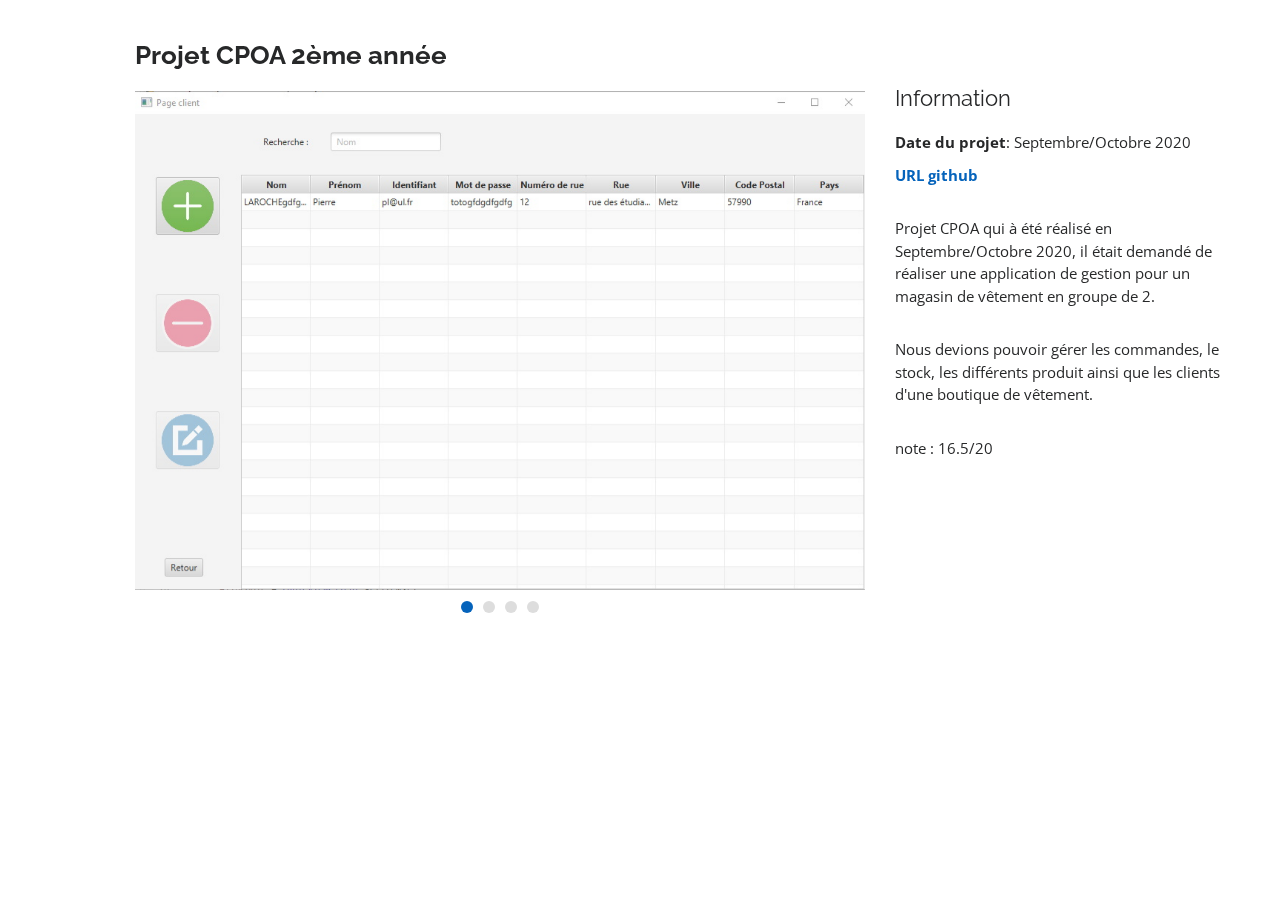
<file: portfolio-details5.html>
<!DOCTYPE html>
<html lang="en">

<head>
  <meta charset="utf-8">
  <meta content="width=device-width, initial-scale=1.0" name="viewport">

  <title>Projet CPOA 2ème année</title>
  <meta content="" name="description">
  <meta content="" name="keywords">

  <!-- Favicons -->
  <link href="assets/img/favicon.png" rel="icon">
  <link href="assets/img/apple-touch-icon.png" rel="apple-touch-icon">

  <!-- Google Fonts -->
  <link href="https://fonts.googleapis.com/css?family=Open+Sans:300,300i,400,400i,600,600i,700,700i|Raleway:300,300i,400,400i,500,500i,600,600i,700,700i|Poppins:300,300i,400,400i,500,500i,600,600i,700,700i" rel="stylesheet">

  <!-- Vendor CSS Files -->
  <link href="assets/vendor/bootstrap/css/bootstrap.min.css" rel="stylesheet">
  <link href="assets/vendor/icofont/icofont.min.css" rel="stylesheet">
  <link href="assets/vendor/boxicons/css/boxicons.min.css" rel="stylesheet">
  <link href="assets/vendor/venobox/venobox.css" rel="stylesheet">
  <link href="assets/vendor/owl.carousel/assets/owl.carousel.min.css" rel="stylesheet">
  <link href="assets/vendor/aos/aos.css" rel="stylesheet">

  <!-- Template Main CSS File -->
  <link href="assets/css/style.css" rel="stylesheet">

  <!-- =======================================================
  * Template Name: MyResume - v2.2.0
  * Template URL: https://bootstrapmade.com/free-html-bootstrap-template-my-resume/
  * Author: BootstrapMade.com
  * License: https://bootstrapmade.com/license/
  ======================================================== -->
</head>

<body>

  <main id="main">

    <!-- ======= Portfolio Details ======= -->
    <section id="portfolio-details" class="portfolio-details">
      <div class="container" data-aos="fade-up">

        <div class="row">

          <div class="col-lg-8">
            <h2 class="portfolio-title">Projet CPOA 2ème année</h2>
            <div class="owl-carousel portfolio-details-carousel">
              <img src="assets/img/portfolio/portfolio-details-11.jpg" class="img-fluid" alt="">
              <img src="assets/img/portfolio/portfolio-details-12.jpg" class="img-fluid" alt="">
              <img src="assets/img/portfolio/portfolio-details-13.jpg" class="img-fluid" alt="">
              <img src="assets/img/portfolio/portfolio-details-14.jpg" class="img-fluid" alt="">
            </div>
          </div>

          <div class="col-lg-4 portfolio-info">
            <h3>Information</h3>
            <ul>
              <li><strong>Date du projet</strong>: Septembre/Octobre 2020</li>
              <li><strong><a href="https://github.com/Asyjjan/Projet-CPOA-DUT-2A" onclick="window.open(this.href); return false;">URL github</a></strong></li>
            </ul>

            <p>Projet CPOA qui à été réalisé en Septembre/Octobre 2020, il était demandé de réaliser une application de gestion pour un magasin de vêtement en groupe de 2.</p>
            <p>Nous devions pouvoir gérer les commandes, le stock, les différents produit ainsi que les clients d'une boutique de vêtement.</p>
            <p>note : 16.5/20</p>
          </div>

        </div>

      </div>
    </section><!-- End Portfolio Details -->

  </main><!-- End #main -->

  <a href="#" class="back-to-top"><i class="bx bx-up-arrow-alt"></i></a>
  <div id="preloader"></div>

  <!-- Vendor JS Files -->
  <script src="assets/vendor/jquery/jquery.min.js"></script>
  <script src="assets/vendor/bootstrap/js/bootstrap.bundle.min.js"></script>
  <script src="assets/vendor/jquery.easing/jquery.easing.min.js"></script>
  <script src="assets/vendor/php-email-form/validate.js"></script>
  <script src="assets/vendor/waypoints/jquery.waypoints.min.js"></script>
  <script src="assets/vendor/counterup/counterup.min.js"></script>
  <script src="assets/vendor/isotope-layout/isotope.pkgd.min.js"></script>
  <script src="assets/vendor/venobox/venobox.min.js"></script>
  <script src="assets/vendor/owl.carousel/owl.carousel.min.js"></script>
  <script src="assets/vendor/typed.js/typed.min.js"></script>
  <script src="assets/vendor/aos/aos.js"></script>

  <!-- Template Main JS File -->
  <script src="assets/js/main.js"></script>

</body>

</html>
</file>
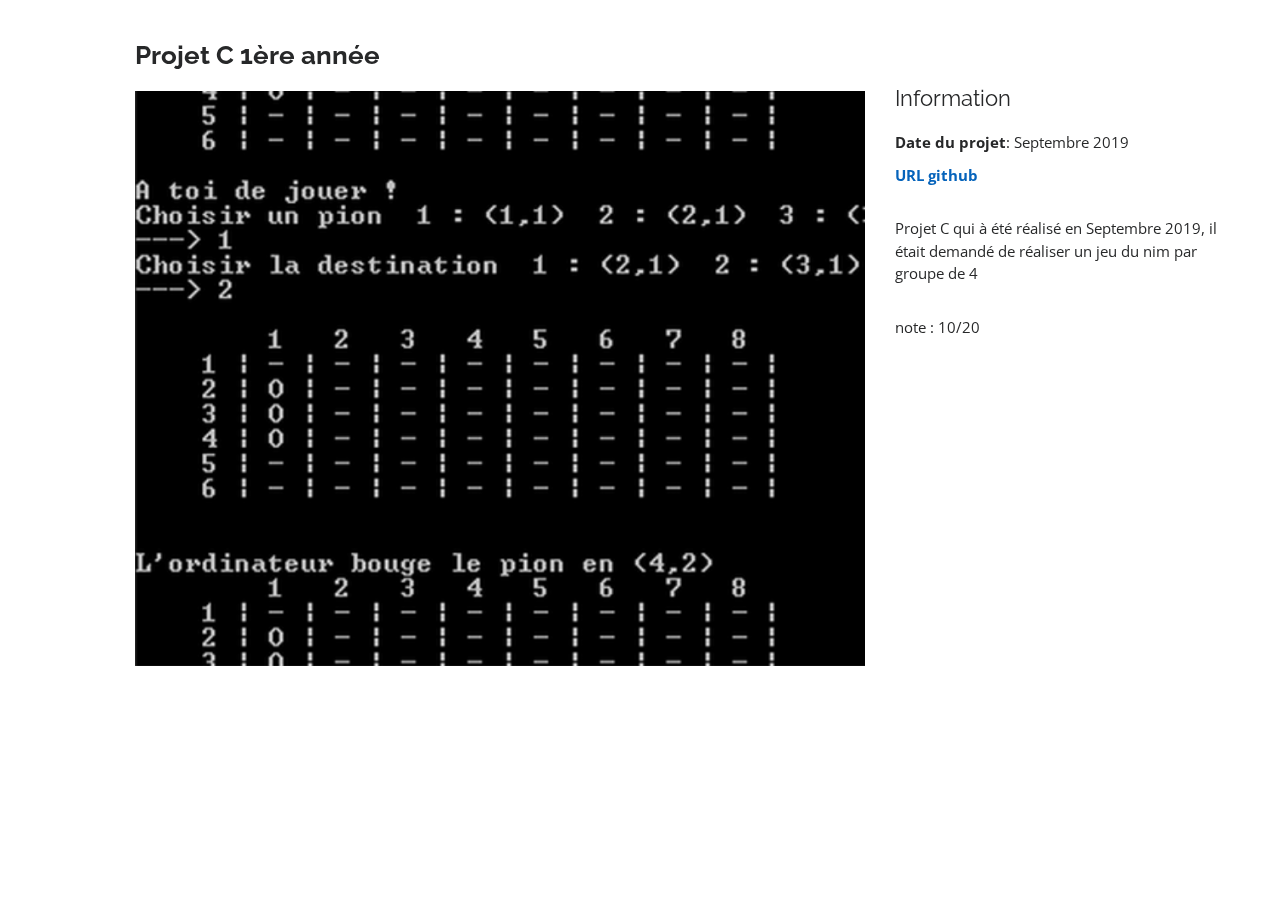
<file: portfolio-details6.html>
<!DOCTYPE html>
<html lang="en">

<head>
  <meta charset="utf-8">
  <meta content="width=device-width, initial-scale=1.0" name="viewport">

  <title>Projet C 1ère année</title>
  <meta content="" name="description">
  <meta content="" name="keywords">

  <!-- Favicons -->
  <link href="assets/img/favicon.png" rel="icon">
  <link href="assets/img/apple-touch-icon.png" rel="apple-touch-icon">

  <!-- Google Fonts -->
  <link href="https://fonts.googleapis.com/css?family=Open+Sans:300,300i,400,400i,600,600i,700,700i|Raleway:300,300i,400,400i,500,500i,600,600i,700,700i|Poppins:300,300i,400,400i,500,500i,600,600i,700,700i" rel="stylesheet">

  <!-- Vendor CSS Files -->
  <link href="assets/vendor/bootstrap/css/bootstrap.min.css" rel="stylesheet">
  <link href="assets/vendor/icofont/icofont.min.css" rel="stylesheet">
  <link href="assets/vendor/boxicons/css/boxicons.min.css" rel="stylesheet">
  <link href="assets/vendor/venobox/venobox.css" rel="stylesheet">
  <link href="assets/vendor/owl.carousel/assets/owl.carousel.min.css" rel="stylesheet">
  <link href="assets/vendor/aos/aos.css" rel="stylesheet">

  <!-- Template Main CSS File -->
  <link href="assets/css/style.css" rel="stylesheet">

  <!-- =======================================================
  * Template Name: MyResume - v2.2.0
  * Template URL: https://bootstrapmade.com/free-html-bootstrap-template-my-resume/
  * Author: BootstrapMade.com
  * License: https://bootstrapmade.com/license/
  ======================================================== -->
</head>

<body>

  <main id="main">

    <!-- ======= Portfolio Details ======= -->
    <section id="portfolio-details" class="portfolio-details">
      <div class="container" data-aos="fade-up">

        <div class="row">

          <div class="col-lg-8">
            <h2 class="portfolio-title">Projet C 1ère année</h2>
            <div class="owl-carousel portfolio-details-carousel">
              <img src="assets/img/portfolio/portfolio-details-15.png" class="img-fluid" alt="">

            </div>
          </div>

          <div class="col-lg-4 portfolio-info">
            <h3>Information</h3>
            <ul>
              <li><strong>Date du projet</strong>: Septembre 2019</li>
              <li><strong><a href="https://github.com/Asyjjan/Projet-C-1A" onclick="window.open(this.href); return false;">URL github</a></strong></li>
            </ul>

            <p>Projet C qui à été réalisé en Septembre 2019, il était demandé de réaliser un jeu du nim par groupe de 4</p>
            <p>note : 10/20</p>
          </div>

        </div>

      </div>
    </section><!-- End Portfolio Details -->

  </main><!-- End #main -->

  <a href="#" class="back-to-top"><i class="bx bx-up-arrow-alt"></i></a>
  <div id="preloader"></div>

  <!-- Vendor JS Files -->
  <script src="assets/vendor/jquery/jquery.min.js"></script>
  <script src="assets/vendor/bootstrap/js/bootstrap.bundle.min.js"></script>
  <script src="assets/vendor/jquery.easing/jquery.easing.min.js"></script>
  <script src="assets/vendor/php-email-form/validate.js"></script>
  <script src="assets/vendor/waypoints/jquery.waypoints.min.js"></script>
  <script src="assets/vendor/counterup/counterup.min.js"></script>
  <script src="assets/vendor/isotope-layout/isotope.pkgd.min.js"></script>
  <script src="assets/vendor/venobox/venobox.min.js"></script>
  <script src="assets/vendor/owl.carousel/owl.carousel.min.js"></script>
  <script src="assets/vendor/typed.js/typed.min.js"></script>
  <script src="assets/vendor/aos/aos.js"></script>

  <!-- Template Main JS File -->
  <script src="assets/js/main.js"></script>

</body>

</html>
</file>
<file: assets/vendor/venobox/venobox.css>
/* ------ venobox.css --------*/
.vbox-overlay *, .vbox-overlay *:before, .vbox-overlay *:after{
    -webkit-backface-visibility: hidden;
    -webkit-box-sizing:border-box;
    -moz-box-sizing:border-box;
    box-sizing:border-box;
}
.vbox-overlay * { 
    -webkit-backface-visibility: visible;
    backface-visibility: visible;
}
.vbox-overlay{
    display: -webkit-flex;
    display: flex;
    -webkit-flex-direction: column;
    flex-direction: column;
    -webkit-justify-content: center;
    justify-content: center;
    -webkit-align-items: center;
    align-items: center;
    position: fixed;
    left: 0;
    top: 0;
    bottom: 0;
    right: 0;
    z-index: 999999;
}

/* ----- navigation ----- */
.vbox-title{
    width: 100%;
    height: 40px;
    float: left;
    text-align: center;
    line-height: 28px;
    font-size: 12px;
    padding: 6px 50px;
    overflow: hidden;
    position: fixed;
    display: none;
    left: 0;
    z-index: 89;
}
.vbox-close{
    cursor: pointer;
    position: fixed;
    top: -1px;
    right: 0;
    width: 50px;
    height: 40px;
    padding: 6px;
    display: block;
    background-position:10px center;
    overflow: hidden;
    font-size: 24px;
    line-height: 1;
    text-align: center;
    z-index: 99;
}
.vbox-left{
    cursor: pointer;
    position: fixed;
    left: 0;
    height: 40px;
    overflow: hidden;
    line-height: 28px;
    font-size: 12px;
    z-index: 99;
    display: flex;
    align-items:center;
}
.vbox-num{
    display: inline-block;
    margin: 6px 0 6px 15px;
}
/* ----- Social share ----- */
.vbox-share{
    line-height: 28px;
    font-size: 12px;
    overflow: hidden;
    position: fixed;
    left: 0;
    z-index: 98;
    display: flex;
    align-items:center;
    justify-content: center;
    width: 100%;
    text-align: center;
}
.vbox-share svg{
    max-height: 28px;
    width: 28px;
    z-index: 10;
    margin-left: 12px;
    margin-top: 6px;
    margin-bottom: 6px;
    vertical-align: middle;
}


/* ----- navigation ARROWS ----- */
.vbox-next, .vbox-prev{
    position: fixed;
    top: 50%;
    margin-top: -15px;
    overflow: hidden;
    cursor: pointer;
    display: block;
    width: 45px;
    height: 45px;
    z-index: 99;
}
.vbox-next span, .vbox-prev span{
    position: relative;
    width: 20px;
    height: 20px;
    border: 2px solid transparent;
    border-top-color: #B6B6B6;
    border-right-color: #B6B6B6;
    text-indent: -100px;
    position: absolute;
    top: 8px;
    display: block;
}
.vbox-prev{
    left: 15px;
}
.vbox-next{
    right: 15px;
}
.vbox-prev span{
    left: 10px;
    -ms-transform: rotate(-135deg);
    -webkit-transform: rotate(-135deg);
    transform: rotate(-135deg);
}
.vbox-next span{
    -ms-transform: rotate(45deg);
    -webkit-transform: rotate(45deg);
    transform: rotate(45deg);
    right: 10px;
}
/* ------- inline window ------ */
.vbox-inline{
    width: 420px;
    height: 315px;
    height: 70vh;
    padding: 10px;
    background: #fff;
    margin: 0 auto;
    overflow: auto;
    text-align: left;
}
/* ------- Video & iFrames window ------ */
.venoframe{
    max-width: 100%;
    width: 100%;
    border: none;
    width: 100%;
    height: 260px;
    height: 70vh;
}
.venoframe.vbvid{
    height: 260px;
}
@media (min-width: 768px) {
    .venoframe, .vbox-inline{
        width: 90%;
        height: 360px;
        height: 70vh;
    }
    .venoframe.vbvid{
        width: 640px;
        height: 360px;
    }
}
@media (min-width: 992px) {
    .venoframe, .vbox-inline{
        max-width: 1200px;
        width: 80%;
        height: 540px;
        height: 70vh;
    }
    .venoframe.vbvid{
        width: 960px;
        height: 540px;
    }
}
/* 
Please do NOT edit this part! 
or at least read this note: http://i.imgur.com/7C0ws9e.gif
*/
.vbox-open{
    overflow: hidden;
}
.vbox-container{
    position: absolute;
    left: 0;
    right: 0;
    top: 0;
    bottom: 0;
    overflow-x: hidden;
    overflow-y: scroll;
    overflow-scrolling: touch;
    -webkit-overflow-scrolling: touch;
    z-index: 20;
    max-height: 100%;

}

.vbox-content{
    text-align: center;
    float: left;
    width: 100%;
    position: relative;
    overflow: hidden;
    padding: 20px 4%;
}
.vbox-container img{
    max-width: 100%;
    height: auto;
}
.vbox-figlio{
    box-shadow: 0 0 12px rgba(0,0,0,0.19), 0 6px 6px rgba(0,0,0,0.23);
    max-width: 100%;
    text-align: initial;
}
img.vbox-figlio{
    -webkit-user-select: none;
-khtml-user-select: none;
-moz-user-select: none;
-o-user-select: none;
user-select: none;
}
.vbox-content.swipe-left{
    margin-left: -200px !important;
}
.vbox-content.swipe-right{
    margin-left: 200px !important;
}
.vbox-animated{
    webkit-transition: margin 300ms ease-out;
    transition: margin 300ms ease-out;
}

/* ---------- preloader ----------
 * SPINKIT 
 * http://tobiasahlin.com/spinkit/
-------------------------------- */
.sk-double-bounce,.sk-rotating-plane{width:40px;height:40px;margin:40px auto}.sk-rotating-plane{background-color:#333;-webkit-animation:sk-rotatePlane 1.2s infinite ease-in-out;animation:sk-rotatePlane 1.2s infinite ease-in-out}@-webkit-keyframes sk-rotatePlane{0%{-webkit-transform:perspective(120px) rotateX(0) rotateY(0);transform:perspective(120px) rotateX(0) rotateY(0)}50%{-webkit-transform:perspective(120px) rotateX(-180.1deg) rotateY(0);transform:perspective(120px) rotateX(-180.1deg) rotateY(0)}100%{-webkit-transform:perspective(120px) rotateX(-180deg) rotateY(-179.9deg);transform:perspective(120px) rotateX(-180deg) rotateY(-179.9deg)}}@keyframes sk-rotatePlane{0%{-webkit-transform:perspective(120px) rotateX(0) rotateY(0);transform:perspective(120px) rotateX(0) rotateY(0)}50%{-webkit-transform:perspective(120px) rotateX(-180.1deg) rotateY(0);transform:perspective(120px) rotateX(-180.1deg) rotateY(0)}100%{-webkit-transform:perspective(120px) rotateX(-180deg) rotateY(-179.9deg);transform:perspective(120px) rotateX(-180deg) rotateY(-179.9deg)}}.sk-double-bounce{position:relative}.sk-double-bounce .sk-child{width:100%;height:100%;border-radius:50%;background-color:#333;opacity:.6;position:absolute;top:0;left:0;-webkit-animation:sk-doubleBounce 2s infinite ease-in-out;animation:sk-doubleBounce 2s infinite ease-in-out}.sk-chasing-dots .sk-child,.sk-spinner-pulse,.sk-three-bounce .sk-child{background-color:#333;border-radius:100%}.sk-double-bounce .sk-double-bounce2{-webkit-animation-delay:-1s;animation-delay:-1s}@-webkit-keyframes sk-doubleBounce{0%,100%{-webkit-transform:scale(0);transform:scale(0)}50%{-webkit-transform:scale(1);transform:scale(1)}}@keyframes sk-doubleBounce{0%,100%{-webkit-transform:scale(0);transform:scale(0)}50%{-webkit-transform:scale(1);transform:scale(1)}}.sk-wave{margin:40px auto;width:50px;height:40px;text-align:center;font-size:10px}.sk-wave .sk-rect{background-color:#333;height:100%;width:6px;display:inline-block;-webkit-animation:sk-waveStretchDelay 1.2s infinite ease-in-out;animation:sk-waveStretchDelay 1.2s infinite ease-in-out}.sk-wave .sk-rect1{-webkit-animation-delay:-1.2s;animation-delay:-1.2s}.sk-wave .sk-rect2{-webkit-animation-delay:-1.1s;animation-delay:-1.1s}.sk-wave .sk-rect3{-webkit-animation-delay:-1s;animation-delay:-1s}.sk-wave .sk-rect4{-webkit-animation-delay:-.9s;animation-delay:-.9s}.sk-wave .sk-rect5{-webkit-animation-delay:-.8s;animation-delay:-.8s}@-webkit-keyframes sk-waveStretchDelay{0%,100%,40%{-webkit-transform:scaleY(.4);transform:scaleY(.4)}20%{-webkit-transform:scaleY(1);transform:scaleY(1)}}@keyframes sk-waveStretchDelay{0%,100%,40%{-webkit-transform:scaleY(.4);transform:scaleY(.4)}20%{-webkit-transform:scaleY(1);transform:scaleY(1)}}.sk-wandering-cubes{margin:40px auto;width:40px;height:40px;position:relative}.sk-wandering-cubes .sk-cube{background-color:#333;width:10px;height:10px;position:absolute;top:0;left:0;-webkit-animation:sk-wanderingCube 1.8s ease-in-out -1.8s infinite both;animation:sk-wanderingCube 1.8s ease-in-out -1.8s infinite both}.sk-chasing-dots,.sk-spinner-pulse{width:40px;height:40px;margin:40px auto}.sk-wandering-cubes .sk-cube2{-webkit-animation-delay:-.9s;animation-delay:-.9s}@-webkit-keyframes sk-wanderingCube{0%{-webkit-transform:rotate(0);transform:rotate(0)}25%{-webkit-transform:translateX(30px) rotate(-90deg) scale(.5);transform:translateX(30px) rotate(-90deg) scale(.5)}50%{-webkit-transform:translateX(30px) translateY(30px) rotate(-179deg);transform:translateX(30px) translateY(30px) rotate(-179deg)}50.1%{-webkit-transform:translateX(30px) translateY(30px) rotate(-180deg);transform:translateX(30px) translateY(30px) rotate(-180deg)}75%{-webkit-transform:translateX(0) translateY(30px) rotate(-270deg) scale(.5);transform:translateX(0) translateY(30px) rotate(-270deg) scale(.5)}100%{-webkit-transform:rotate(-360deg);transform:rotate(-360deg)}}@keyframes sk-wanderingCube{0%{-webkit-transform:rotate(0);transform:rotate(0)}25%{-webkit-transform:translateX(30px) rotate(-90deg) scale(.5);transform:translateX(30px) rotate(-90deg) scale(.5)}50%{-webkit-transform:translateX(30px) translateY(30px) rotate(-179deg);transform:translateX(30px) translateY(30px) rotate(-179deg)}50.1%{-webkit-transform:translateX(30px) translateY(30px) rotate(-180deg);transform:translateX(30px) translateY(30px) rotate(-180deg)}75%{-webkit-transform:translateX(0) translateY(30px) rotate(-270deg) scale(.5);transform:translateX(0) translateY(30px) rotate(-270deg) scale(.5)}100%{-webkit-transform:rotate(-360deg);transform:rotate(-360deg)}}.sk-spinner-pulse{-webkit-animation:sk-pulseScaleOut 1s infinite ease-in-out;animation:sk-pulseScaleOut 1s infinite ease-in-out}@-webkit-keyframes sk-pulseScaleOut{0%{-webkit-transform:scale(0);transform:scale(0)}100%{-webkit-transform:scale(1);transform:scale(1);opacity:0}}@keyframes sk-pulseScaleOut{0%{-webkit-transform:scale(0);transform:scale(0)}100%{-webkit-transform:scale(1);transform:scale(1);opacity:0}}.sk-chasing-dots{position:relative;text-align:center;-webkit-animation:sk-chasingDotsRotate 2s infinite linear;animation:sk-chasingDotsRotate 2s infinite linear}.sk-chasing-dots .sk-child{width:60%;height:60%;display:inline-block;position:absolute;top:0;-webkit-animation:sk-chasingDotsBounce 2s infinite ease-in-out;animation:sk-chasingDotsBounce 2s infinite ease-in-out}.sk-chasing-dots .sk-dot2{top:auto;bottom:0;-webkit-animation-delay:-1s;animation-delay:-1s}@-webkit-keyframes sk-chasingDotsRotate{100%{-webkit-transform:rotate(360deg);transform:rotate(360deg)}}@keyframes sk-chasingDotsRotate{100%{-webkit-transform:rotate(360deg);transform:rotate(360deg)}}@-webkit-keyframes sk-chasingDotsBounce{0%,100%{-webkit-transform:scale(0);transform:scale(0)}50%{-webkit-transform:scale(1);transform:scale(1)}}@keyframes sk-chasingDotsBounce{0%,100%{-webkit-transform:scale(0);transform:scale(0)}50%{-webkit-transform:scale(1);transform:scale(1)}}.sk-three-bounce{margin:40px auto;width:80px;text-align:center}.sk-three-bounce .sk-child{width:20px;height:20px;display:inline-block;-webkit-animation:sk-three-bounce 1.4s ease-in-out 0s infinite both;animation:sk-three-bounce 1.4s ease-in-out 0s infinite both}.sk-circle .sk-child:before,.sk-fading-circle .sk-circle:before{display:block;border-radius:100%;content:'';background-color:#333}.sk-three-bounce .sk-bounce1{-webkit-animation-delay:-.32s;animation-delay:-.32s}.sk-three-bounce .sk-bounce2{-webkit-animation-delay:-.16s;animation-delay:-.16s}@-webkit-keyframes sk-three-bounce{0%,100%,80%{-webkit-transform:scale(0);transform:scale(0)}40%{-webkit-transform:scale(1);transform:scale(1)}}@keyframes sk-three-bounce{0%,100%,80%{-webkit-transform:scale(0);transform:scale(0)}40%{-webkit-transform:scale(1);transform:scale(1)}}.sk-circle{margin:40px auto;width:40px;height:40px;position:relative}.sk-circle .sk-child{width:100%;height:100%;position:absolute;left:0;top:0}.sk-circle .sk-child:before{margin:0 auto;width:15%;height:15%;-webkit-animation:sk-circleBounceDelay 1.2s infinite ease-in-out both;animation:sk-circleBounceDelay 1.2s infinite ease-in-out both}.sk-circle .sk-circle2{-webkit-transform:rotate(30deg);-ms-transform:rotate(30deg);transform:rotate(30deg)}.sk-circle .sk-circle3{-webkit-transform:rotate(60deg);-ms-transform:rotate(60deg);transform:rotate(60deg)}.sk-circle .sk-circle4{-webkit-transform:rotate(90deg);-ms-transform:rotate(90deg);transform:rotate(90deg)}.sk-circle .sk-circle5{-webkit-transform:rotate(120deg);-ms-transform:rotate(120deg);transform:rotate(120deg)}.sk-circle .sk-circle6{-webkit-transform:rotate(150deg);-ms-transform:rotate(150deg);transform:rotate(150deg)}.sk-circle .sk-circle7{-webkit-transform:rotate(180deg);-ms-transform:rotate(180deg);transform:rotate(180deg)}.sk-circle .sk-circle8{-webkit-transform:rotate(210deg);-ms-transform:rotate(210deg);transform:rotate(210deg)}.sk-circle .sk-circle9{-webkit-transform:rotate(240deg);-ms-transform:rotate(240deg);transform:rotate(240deg)}.sk-circle .sk-circle10{-webkit-transform:rotate(270deg);-ms-transform:rotate(270deg);transform:rotate(270deg)}.sk-circle .sk-circle11{-webkit-transform:rotate(300deg);-ms-transform:rotate(300deg);transform:rotate(300deg)}.sk-circle .sk-circle12{-webkit-transform:rotate(330deg);-ms-transform:rotate(330deg);transform:rotate(330deg)}.sk-circle .sk-circle2:before{-webkit-animation-delay:-1.1s;animation-delay:-1.1s}.sk-circle .sk-circle3:before{-webkit-animation-delay:-1s;animation-delay:-1s}.sk-circle .sk-circle4:before{-webkit-animation-delay:-.9s;animation-delay:-.9s}.sk-circle .sk-circle5:before{-webkit-animation-delay:-.8s;animation-delay:-.8s}.sk-circle .sk-circle6:before{-webkit-animation-delay:-.7s;animation-delay:-.7s}.sk-circle .sk-circle7:before{-webkit-animation-delay:-.6s;animation-delay:-.6s}.sk-circle .sk-circle8:before{-webkit-animation-delay:-.5s;animation-delay:-.5s}.sk-circle .sk-circle9:before{-webkit-animation-delay:-.4s;animation-delay:-.4s}.sk-circle .sk-circle10:before{-webkit-animation-delay:-.3s;animation-delay:-.3s}.sk-circle .sk-circle11:before{-webkit-animation-delay:-.2s;animation-delay:-.2s}.sk-circle .sk-circle12:before{-webkit-animation-delay:-.1s;animation-delay:-.1s}@-webkit-keyframes sk-circleBounceDelay{0%,100%,80%{-webkit-transform:scale(0);transform:scale(0)}40%{-webkit-transform:scale(1);transform:scale(1)}}@keyframes sk-circleBounceDelay{0%,100%,80%{-webkit-transform:scale(0);transform:scale(0)}40%{-webkit-transform:scale(1);transform:scale(1)}}.sk-cube-grid{width:40px;height:40px;margin:40px auto}.sk-cube-grid .sk-cube{width:33.33%;height:33.33%;background-color:#333;float:left;-webkit-animation:sk-cubeGridScaleDelay 1.3s infinite ease-in-out;animation:sk-cubeGridScaleDelay 1.3s infinite ease-in-out}.sk-cube-grid .sk-cube1{-webkit-animation-delay:.2s;animation-delay:.2s}.sk-cube-grid .sk-cube2{-webkit-animation-delay:.3s;animation-delay:.3s}.sk-cube-grid .sk-cube3{-webkit-animation-delay:.4s;animation-delay:.4s}.sk-cube-grid .sk-cube4{-webkit-animation-delay:.1s;animation-delay:.1s}.sk-cube-grid .sk-cube5{-webkit-animation-delay:.2s;animation-delay:.2s}.sk-cube-grid .sk-cube6{-webkit-animation-delay:.3s;animation-delay:.3s}.sk-cube-grid .sk-cube7{-webkit-animation-delay:0ms;animation-delay:0ms}.sk-cube-grid .sk-cube8{-webkit-animation-delay:.1s;animation-delay:.1s}.sk-cube-grid .sk-cube9{-webkit-animation-delay:.2s;animation-delay:.2s}@-webkit-keyframes sk-cubeGridScaleDelay{0%,100%,70%{-webkit-transform:scale3D(1,1,1);transform:scale3D(1,1,1)}35%{-webkit-transform:scale3D(0,0,1);transform:scale3D(0,0,1)}}@keyframes sk-cubeGridScaleDelay{0%,100%,70%{-webkit-transform:scale3D(1,1,1);transform:scale3D(1,1,1)}35%{-webkit-transform:scale3D(0,0,1);transform:scale3D(0,0,1)}}.sk-fading-circle{margin:40px auto;width:40px;height:40px;position:relative}.sk-fading-circle .sk-circle{width:100%;height:100%;position:absolute;left:0;top:0}.sk-fading-circle .sk-circle:before{margin:0 auto;width:15%;height:15%;-webkit-animation:sk-circleFadeDelay 1.2s infinite ease-in-out both;animation:sk-circleFadeDelay 1.2s infinite ease-in-out both}.sk-fading-circle .sk-circle2{-webkit-transform:rotate(30deg);-ms-transform:rotate(30deg);transform:rotate(30deg)}.sk-fading-circle .sk-circle3{-webkit-transform:rotate(60deg);-ms-transform:rotate(60deg);transform:rotate(60deg)}.sk-fading-circle .sk-circle4{-webkit-transform:rotate(90deg);-ms-transform:rotate(90deg);transform:rotate(90deg)}.sk-fading-circle .sk-circle5{-webkit-transform:rotate(120deg);-ms-transform:rotate(120deg);transform:rotate(120deg)}.sk-fading-circle .sk-circle6{-webkit-transform:rotate(150deg);-ms-transform:rotate(150deg);transform:rotate(150deg)}.sk-fading-circle .sk-circle7{-webkit-transform:rotate(180deg);-ms-transform:rotate(180deg);transform:rotate(180deg)}.sk-fading-circle .sk-circle8{-webkit-transform:rotate(210deg);-ms-transform:rotate(210deg);transform:rotate(210deg)}.sk-fading-circle .sk-circle9{-webkit-transform:rotate(240deg);-ms-transform:rotate(240deg);transform:rotate(240deg)}.sk-fading-circle .sk-circle10{-webkit-transform:rotate(270deg);-ms-transform:rotate(270deg);transform:rotate(270deg)}.sk-fading-circle .sk-circle11{-webkit-transform:rotate(300deg);-ms-transform:rotate(300deg);transform:rotate(300deg)}.sk-fading-circle .sk-circle12{-webkit-transform:rotate(330deg);-ms-transform:rotate(330deg);transform:rotate(330deg)}.sk-fading-circle .sk-circle2:before{-webkit-animation-delay:-1.1s;animation-delay:-1.1s}.sk-fading-circle .sk-circle3:before{-webkit-animation-delay:-1s;animation-delay:-1s}.sk-fading-circle .sk-circle4:before{-webkit-animation-delay:-.9s;animation-delay:-.9s}.sk-fading-circle .sk-circle5:before{-webkit-animation-delay:-.8s;animation-delay:-.8s}.sk-fading-circle .sk-circle6:before{-webkit-animation-delay:-.7s;animation-delay:-.7s}.sk-fading-circle .sk-circle7:before{-webkit-animation-delay:-.6s;animation-delay:-.6s}.sk-fading-circle .sk-circle8:before{-webkit-animation-delay:-.5s;animation-delay:-.5s}.sk-fading-circle .sk-circle9:before{-webkit-animation-delay:-.4s;animation-delay:-.4s}.sk-fading-circle .sk-circle10:before{-webkit-animation-delay:-.3s;animation-delay:-.3s}.sk-fading-circle .sk-circle11:before{-webkit-animation-delay:-.2s;animation-delay:-.2s}.sk-fading-circle .sk-circle12:before{-webkit-animation-delay:-.1s;animation-delay:-.1s}@-webkit-keyframes sk-circleFadeDelay{0%,100%,39%{opacity:0}40%{opacity:1}}@keyframes sk-circleFadeDelay{0%,100%,39%{opacity:0}40%{opacity:1}}.sk-folding-cube{margin:40px auto;width:40px;height:40px;position:relative;-webkit-transform:rotateZ(45deg);transform:rotateZ(45deg)}.sk-folding-cube .sk-cube{float:left;width:50%;height:50%;position:relative;-webkit-transform:scale(1.1);-ms-transform:scale(1.1);transform:scale(1.1)}.sk-folding-cube .sk-cube:before{content:'';position:absolute;top:0;left:0;width:100%;height:100%;background-color:#333;-webkit-animation:sk-foldCubeAngle 2.4s infinite linear both;animation:sk-foldCubeAngle 2.4s infinite linear both;-webkit-transform-origin:100% 100%;-ms-transform-origin:100% 100%;transform-origin:100% 100%}.sk-folding-cube .sk-cube2{-webkit-transform:scale(1.1) rotateZ(90deg);transform:scale(1.1) rotateZ(90deg)}.sk-folding-cube .sk-cube3{-webkit-transform:scale(1.1) rotateZ(180deg);transform:scale(1.1) rotateZ(180deg)}.sk-folding-cube .sk-cube4{-webkit-transform:scale(1.1) rotateZ(270deg);transform:scale(1.1) rotateZ(270deg)}.sk-folding-cube .sk-cube2:before{-webkit-animation-delay:.3s;animation-delay:.3s}.sk-folding-cube .sk-cube3:before{-webkit-animation-delay:.6s;animation-delay:.6s}.sk-folding-cube .sk-cube4:before{-webkit-animation-delay:.9s;animation-delay:.9s}@-webkit-keyframes sk-foldCubeAngle{0%,10%{-webkit-transform:perspective(140px) rotateX(-180deg);transform:perspective(140px) rotateX(-180deg);opacity:0}25%,75%{-webkit-transform:perspective(140px) rotateX(0);transform:perspective(140px) rotateX(0);opacity:1}100%,90%{-webkit-transform:perspective(140px) rotateY(180deg);transform:perspective(140px) rotateY(180deg);opacity:0}}@keyframes sk-foldCubeAngle{0%,10%{-webkit-transform:perspective(140px) rotateX(-180deg);transform:perspective(140px) rotateX(-180deg);opacity:0}25%,75%{-webkit-transform:perspective(140px) rotateX(0);transform:perspective(140px) rotateX(0);opacity:1}100%,90%{-webkit-transform:perspective(140px) rotateY(180deg);transform:perspective(140px) rotateY(180deg);opacity:0}}
</file>
<file: assets/css/style.css>
/**
* Template Name: MyResume - v2.2.0
* Template URL: https://bootstrapmade.com/free-html-bootstrap-template-my-resume/
* Author: BootstrapMade.com
* License: https://bootstrapmade.com/license/
*/

/*--------------------------------------------------------------
# General
--------------------------------------------------------------*/
body {
  font-family: "Open Sans", sans-serif;
  color: #272829;
}

a {
  color: #0563bb;
}

a:hover {
  color: #067ded;
  text-decoration: none;
}

h1, h2, h3, h4, h5, h6 {
  font-family: "Raleway", sans-serif;
}

/*--------------------------------------------------------------
# Back to top button
--------------------------------------------------------------*/
.back-to-top {
  position: fixed;
  display: none;
  width: 40px;
  height: 40px;
  border-radius: 50px;
  right: 15px;
  bottom: 15px;
  background: #0563bb;
  color: #fff;
  transition: display 0.5s ease-in-out;
  z-index: 99999;
}

.back-to-top i {
  font-size: 24px;
  position: absolute;
  top: 7px;
  left: 8px;
}

.back-to-top:hover {
  color: #fff;
  background: #0678e3;
  transition: background 0.2s ease-in-out;
}

/*--------------------------------------------------------------
# Preloader
--------------------------------------------------------------*/
#preloader {
  position: fixed;
  top: 0;
  left: 0;
  right: 0;
  bottom: 0;
  z-index: 9999;
  overflow: hidden;
  background: #fff;
}

#preloader:before {
  content: "";
  position: fixed;
  top: calc(50% - 30px);
  left: calc(50% - 30px);
  border: 6px solid #0563bb;
  border-top-color: #fff;
  border-bottom-color: #fff;
  border-radius: 50%;
  width: 60px;
  height: 60px;
  -webkit-animation: animate-preloader 1s linear infinite;
  animation: animate-preloader 1s linear infinite;
}

@-webkit-keyframes animate-preloader {
  0% {
    transform: rotate(0deg);
  }
  100% {
    transform: rotate(360deg);
  }
}

@keyframes animate-preloader {
  0% {
    transform: rotate(0deg);
  }
  100% {
    transform: rotate(360deg);
  }
}

/*--------------------------------------------------------------
# Disable aos animation delay on mobile devices
--------------------------------------------------------------*/
@media screen and (max-width: 768px) {
  [data-aos-delay] {
    transition-delay: 0 !important;
  }
}

/*--------------------------------------------------------------
# Header
--------------------------------------------------------------*/
#header {
  position: fixed;
  top: 0;
  left: 0;
  bottom: 0;
  z-index: 9997;
  transition: all 0.5s;
  padding: 15px;
  overflow-y: auto;
}

@media (max-width: 992px) {
  #header {
    width: 300px;
    background: #fff;
    border-right: 1px solid #e6e9ec;
    left: -300px;
  }
}

@media (min-width: 992px) {
  #main {
    margin-left: 100px;
  }
}

/*--------------------------------------------------------------
# Navigation Menu
--------------------------------------------------------------*/
/* Desktop Navigation */
.nav-menu * {
  margin: 0;
  padding: 0;
  list-style: none;
}

.nav-menu > ul > li {
  position: relative;
  white-space: nowrap;
}

.nav-menu a {
  display: flex;
  align-items: center;
  color: #45505b;
  padding: 10px 18px;
  margin-bottom: 8px;
  transition: 0.3s;
  font-size: 15px;
  border-radius: 50px;
  background: #f2f3f5;
  height: 56px;
  width: 100%;
  overflow: hidden;
  transition: 0.3s;
}

.nav-menu a i {
  font-size: 20px;
}

.nav-menu a span {
  padding: 0 5px 0 7px;
  color: #45505b;
}

@media (min-width: 992px) {
  .nav-menu a {
    width: 56px;
  }
  .nav-menu a span {
    display: none;
    color: #fff;
  }
}

.nav-menu a:hover, .nav-menu .active > a, .nav-menu li:hover > a {
  color: #fff;
  background: #0563bb;
}

.nav-menu a:hover span, .nav-menu .active > a span, .nav-menu li:hover > a span {
  color: #fff;
}

.nav-menu a:hover, .nav-menu li:hover > a {
  width: 100%;
  color: #fff;
}

.nav-menu a:hover span, .nav-menu li:hover > a span {
  display: block;
}

/* Mobile Navigation */
.mobile-nav-toggle {
  position: fixed;
  right: 15px;
  top: 15px;
  z-index: 9998;
  border: 0;
  background: none;
  font-size: 24px;
  transition: all 0.4s;
  outline: none !important;
  line-height: 1;
  cursor: pointer;
  text-align: right;
}

.mobile-nav-toggle i {
  color: #45505b;
}

.mobile-nav-active {
  overflow: hidden;
}

.mobile-nav-active #header {
  left: 0;
}

.mobile-nav-active .mobile-nav-toggle i {
  color: #0563bb;
}

/*--------------------------------------------------------------
# Hero Section
--------------------------------------------------------------*/
#hero {
  width: 100%;
  height: 100vh;
  background: url("../img/hero-bg.jpg") top right no-repeat;
  background-size: cover;
  position: relative;
}

@media (min-width: 992px) {
  #hero {
    padding-left: 160px;
  }
}

#hero:before {
  content: "";
  background: rgba(255, 255, 255, 0.8);
  position: absolute;
  bottom: 0;
  top: 0;
  left: 0;
  right: 0;
}

#hero h1 {
  margin: 0;
  font-size: 64px;
  font-weight: 700;
  line-height: 56px;
  color: #45505b;
}

#hero p {
  color: #45505b;
  margin: 15px 0 0 0;
  font-size: 26px;
  font-family: "Poppins", sans-serif;
}

#hero p span {
  color: #0563bb;
  letter-spacing: 1px;
}

#hero .social-links {
  margin-top: 30px;
}

#hero .social-links a {
  font-size: 24px;
  display: inline-block;
  color: #45505b;
  line-height: 1;
  margin-right: 20px;
  transition: 0.3s;
}

#hero .social-links a:hover {
  color: #0563bb;
}

@media (max-width: 992px) {
  #hero {
    text-align: center;
  }
  #hero h1 {
    font-size: 32px;
    line-height: 36px;
  }
  #hero p {
    margin-top: 10px;
    font-size: 20px;
    line-height: 24px;
  }
}

/*--------------------------------------------------------------
# Sections General
--------------------------------------------------------------*/
section {
  padding: 60px 0;
  overflow: hidden;
}

.section-title {
  text-align: center;
  padding-bottom: 30px;
}

.section-title h2 {
  font-size: 32px;
  font-weight: bold;
  text-transform: uppercase;
  margin-bottom: 20px;
  padding-bottom: 20px;
  position: relative;
  color: #45505b;
}

.section-title h2::before {
  content: '';
  position: absolute;
  display: block;
  width: 120px;
  height: 1px;
  background: #ddd;
  bottom: 1px;
  left: calc(50% - 60px);
}

.section-title h2::after {
  content: '';
  position: absolute;
  display: block;
  width: 40px;
  height: 3px;
  background: #0563bb;
  bottom: 0;
  left: calc(50% - 20px);
}

.section-title p {
  margin-bottom: 0;
}

/*--------------------------------------------------------------
# About
--------------------------------------------------------------*/
.about .content h3 {
  font-weight: 700;
  font-size: 26px;
  color: #728394;
}

.about .content ul {
  list-style: none;
  padding: 0;
}

.about .content ul li {
  padding-bottom: 10px;
}

.about .content ul i {
  font-size: 20px;
  padding-right: 2px;
  color: #0563bb;
}

.about .content p:last-child {
  margin-bottom: 0;
}

/*--------------------------------------------------------------
# Facts
--------------------------------------------------------------*/
.facts .count-box {
  padding: 30px 30px 25px 30px;
  margin-top: 30px;
  width: 100%;
  position: relative;
  text-align: center;
  background: #fff;
}

.facts .count-box i {
  position: absolute;
  top: -25px;
  left: 50%;
  transform: translateX(-50%);
  font-size: 24px;
  background: #0563bb;
  padding: 12px;
  color: #fff;
  border-radius: 50px;
}

.facts .count-box span {
  font-size: 36px;
  display: block;
  font-weight: 600;
  color: #011426;
}

.facts .count-box p {
  padding: 0;
  margin: 0;
  font-family: "Raleway", sans-serif;
  font-size: 14px;
}

/*--------------------------------------------------------------
# Akills
--------------------------------------------------------------*/
.skills .progress {
  height: 50px;
  display: block;
  background: none;
}

.skills .progress .skill {
  padding: 10px 0;
  margin: 0 0 6px 0;
  text-transform: uppercase;
  display: block;
  font-weight: 600;
  font-family: "Poppins", sans-serif;
  color: #45505b;
}

.skills .progress .skill .val {
  float: right;
  font-style: normal;
}

.skills .progress-bar-wrap {
  background: #f2f3f5;
}

.skills .progress-bar {
  width: 1px;
  height: 10px;
  transition: .9s;
  background-color: #0563bb;
}

/*--------------------------------------------------------------
# Resume
--------------------------------------------------------------*/
.resume .resume-title {
  font-size: 26px;
  font-weight: 700;
  margin-top: 20px;
  margin-bottom: 20px;
  color: #45505b;
}

.resume .resume-item {
  padding: 0 0 20px 20px;
  margin-top: -2px;
  border-left: 2px solid #0563bb;
  position: relative;
}

.resume .resume-item h4 {
  line-height: 18px;
  font-size: 18px;
  font-weight: 600;
  text-transform: uppercase;
  font-family: "Poppins", sans-serif;
  color: #0563bb;
  margin-bottom: 10px;
}

.resume .resume-item h5 {
  font-size: 16px;
  background: #f7f8f9;
  padding: 5px 15px;
  display: inline-block;
  font-weight: 600;
  margin-bottom: 10px;
}

.resume .resume-item ul {
  padding-left: 20px;
}

.resume .resume-item ul li {
  padding-bottom: 10px;
}

.resume .resume-item:last-child {
  padding-bottom: 0;
}

.resume .resume-item::before {
  content: "";
  position: absolute;
  width: 16px;
  height: 16px;
  border-radius: 50px;
  left: -9px;
  top: 0;
  background: #fff;
  border: 2px solid #0563bb;
}

/*--------------------------------------------------------------
# Portfolio
--------------------------------------------------------------*/
.portfolio .portfolio-item {
  margin-bottom: 30px;
}

.portfolio #portfolio-flters {
  padding: 0;
  margin: 0 auto 25px auto;
  list-style: none;
  text-align: center;
  background: #fff;
  border-radius: 50px;
  padding: 2px 15px;
}

.portfolio #portfolio-flters li {
  cursor: pointer;
  display: inline-block;
  padding: 10px 15px;
  font-size: 14px;
  font-weight: 600;
  line-height: 1;
  text-transform: uppercase;
  color: #272829;
  margin-bottom: 5px;
  transition: all 0.3s ease-in-out;
}

.portfolio #portfolio-flters li:hover, .portfolio #portfolio-flters li.filter-active {
  color: #0563bb;
}

.portfolio #portfolio-flters li:last-child {
  margin-right: 0;
}

.portfolio .portfolio-wrap {
  transition: 0.3s;
  position: relative;
  overflow: hidden;
  z-index: 1;
  background: rgba(69, 80, 91, 0.8);
}

.portfolio .portfolio-wrap::before {
  content: "";
  background: rgba(255, 255, 255, 0.7);
  position: absolute;
  left: 30px;
  right: 30px;
  top: 30px;
  bottom: 30px;
  transition: all ease-in-out 0.3s;
  z-index: 2;
  opacity: 0;
}

.portfolio .portfolio-wrap .portfolio-info {
  opacity: 0;
  position: absolute;
  top: 0;
  left: 0;
  right: 0;
  bottom: 0;
  text-align: center;
  z-index: 3;
  transition: all ease-in-out 0.3s;
  display: flex;
  flex-direction: column;
  justify-content: center;
  align-items: center;
}

.portfolio .portfolio-wrap .portfolio-info::before {
  display: block;
  content: "";
  width: 48px;
  height: 48px;
  position: absolute;
  top: 35px;
  left: 35px;
  border-top: 3px solid #d7dce1;
  border-left: 3px solid #d7dce1;
  transition: all 0.5s ease 0s;
  z-index: 9994;
}

.portfolio .portfolio-wrap .portfolio-info::after {
  display: block;
  content: "";
  width: 48px;
  height: 48px;
  position: absolute;
  bottom: 35px;
  right: 35px;
  border-bottom: 3px solid #d7dce1;
  border-right: 3px solid #d7dce1;
  transition: all 0.5s ease 0s;
  z-index: 9994;
}

.portfolio .portfolio-wrap .portfolio-info h4 {
  font-size: 20px;
  color: #45505b;
  font-weight: 600;
}

.portfolio .portfolio-wrap .portfolio-info p {
  color: #45505b;
  font-size: 14px;
  text-transform: uppercase;
  padding: 0;
  margin: 0;
}

.portfolio .portfolio-wrap .portfolio-links {
  text-align: center;
  z-index: 4;
}

.portfolio .portfolio-wrap .portfolio-links a {
  color: #45505b;
  margin: 0 2px;
  font-size: 28px;
  display: inline-block;
  transition: 0.3s;
}

.portfolio .portfolio-wrap .portfolio-links a:hover {
  color: #148af9;
}

.portfolio .portfolio-wrap:hover::before {
  top: 0;
  left: 0;
  right: 0;
  bottom: 0;
  opacity: 1;
}

.portfolio .portfolio-wrap:hover .portfolio-info {
  opacity: 1;
}

.portfolio .portfolio-wrap:hover .portfolio-info::before {
  top: 15px;
  left: 15px;
}

.portfolio .portfolio-wrap:hover .portfolio-info::after {
  bottom: 15px;
  right: 15px;
}

/*--------------------------------------------------------------
# Services
--------------------------------------------------------------*/
.services .icon-box {
  text-align: center;
  padding: 70px 20px 80px 20px;
  transition: all ease-in-out 0.3s;
  background: #fff;
  box-shadow: 0px 5px 90px 0px rgba(110, 123, 131, 0.05);
}

.services .icon-box .icon {
  margin: 0 auto;
  width: 100px;
  height: 100px;
  display: flex;
  align-items: center;
  justify-content: center;
  transition: ease-in-out 0.3s;
  position: relative;
}

.services .icon-box .icon i {
  font-size: 36px;
  transition: 0.5s;
  position: relative;
}

.services .icon-box .icon svg {
  position: absolute;
  top: 0;
  left: 0;
}

.services .icon-box .icon svg path {
  transition: 0.5s;
  fill: #f5f5f5;
}

.services .icon-box h4 {
  font-weight: 600;
  margin: 10px 0 15px 0;
  font-size: 22px;
}

.services .icon-box h4 a {
  color: #45505b;
  transition: ease-in-out 0.3s;
}

.services .icon-box p {
  line-height: 24px;
  font-size: 14px;
  margin-bottom: 0;
}

.services .icon-box:hover {
  border-color: #fff;
  box-shadow: 0px 0 35px 0 rgba(0, 0, 0, 0.08);
}

.services .iconbox-blue i {
  color: #47aeff;
}

.services .iconbox-blue:hover .icon i {
  color: #fff;
}

.services .iconbox-blue:hover .icon path {
  fill: #47aeff;
}

.services .iconbox-orange i {
  color: #ffa76e;
}

.services .iconbox-orange:hover .icon i {
  color: #fff;
}

.services .iconbox-orange:hover .icon path {
  fill: #ffa76e;
}

.services .iconbox-pink i {
  color: #e80368;
}

.services .iconbox-pink:hover .icon i {
  color: #fff;
}

.services .iconbox-pink:hover .icon path {
  fill: #e80368;
}

.services .iconbox-yellow i {
  color: #ffbb2c;
}

.services .iconbox-yellow:hover .icon i {
  color: #fff;
}

.services .iconbox-yellow:hover .icon path {
  fill: #ffbb2c;
}

.services .iconbox-red i {
  color: #ff5828;
}

.services .iconbox-red:hover .icon i {
  color: #fff;
}

.services .iconbox-red:hover .icon path {
  fill: #ff5828;
}

.services .iconbox-teal i {
  color: #11dbcf;
}

.services .iconbox-teal:hover .icon i {
  color: #fff;
}

.services .iconbox-teal:hover .icon path {
  fill: #11dbcf;
}

/*--------------------------------------------------------------
# Testimonials
--------------------------------------------------------------*/
.testimonials .section-header {
  margin-bottom: 40px;
}

.testimonials .testimonial-item {
  text-align: center;
}

.testimonials .testimonial-item .testimonial-img {
  width: 120px;
  border-radius: 50%;
  border: 4px solid #fff;
  margin: 0 auto;
}

.testimonials .testimonial-item h3 {
  font-size: 20px;
  font-weight: bold;
  margin: 10px 0 5px 0;
  color: #111;
}

.testimonials .testimonial-item h4 {
  font-size: 14px;
  color: #999;
  margin: 0 0 15px 0;
}

.testimonials .testimonial-item .quote-icon-left, .testimonials .testimonial-item .quote-icon-right {
  color: #90c8fc;
  font-size: 26px;
}

.testimonials .testimonial-item .quote-icon-left {
  display: inline-block;
  left: -5px;
  position: relative;
}

.testimonials .testimonial-item .quote-icon-right {
  display: inline-block;
  right: -5px;
  position: relative;
  top: 10px;
}

.testimonials .testimonial-item p {
  font-style: italic;
  margin: 0 auto 15px auto;
}

.testimonials .owl-nav, .testimonials .owl-dots {
  margin-top: 5px;
  text-align: center;
}

.testimonials .owl-dot {
  display: inline-block;
  margin: 0 5px;
  width: 12px;
  height: 12px;
  border-radius: 50%;
  background-color: #ddd !important;
}

.testimonials .owl-dot.active {
  background-color: #0563bb !important;
}

@media (min-width: 992px) {
  .testimonials .testimonial-item p {
    width: 80%;
  }
}

/*--------------------------------------------------------------
# Contact
--------------------------------------------------------------*/
.contact .info {
  width: 100%;
  background: #fff;
}

.contact .info i {
  font-size: 20px;
  color: #0563bb;
  float: left;
  width: 44px;
  height: 44px;
  background: #eef7ff;
  display: flex;
  justify-content: center;
  align-items: center;
  border-radius: 50px;
  transition: all 0.3s ease-in-out;
}

.contact .info h4 {
  padding: 0 0 0 60px;
  font-size: 22px;
  font-weight: 600;
  margin-bottom: 5px;
  color: #45505b;
}

.contact .info p {
  padding: 0 0 0 60px;
  margin-bottom: 0;
  font-size: 14px;
  color: #728394;
}

.contact .info .email, .contact .info .phone {
  margin-top: 40px;
}

.contact .info .email:hover i, .contact .info .address:hover i, .contact .info .phone:hover i {
  background: #0563bb;
  color: #fff;
}

.contact .php-email-form {
  width: 100%;
  background: #fff;
}

.contact .php-email-form .form-group {
  padding-bottom: 8px;
}

.contact .php-email-form .validate {
  display: none;
  color: red;
  margin: 0 0 15px 0;
  font-weight: 400;
  font-size: 13px;
}

.contact .php-email-form .error-message {
  display: none;
  color: #fff;
  background: #ed3c0d;
  text-align: left;
  padding: 15px;
  font-weight: 600;
}

.contact .php-email-form .error-message br + br {
  margin-top: 25px;
}

.contact .php-email-form .sent-message {
  display: none;
  color: #fff;
  background: #18d26e;
  text-align: center;
  padding: 15px;
  font-weight: 600;
}

.contact .php-email-form .loading {
  display: none;
  background: #fff;
  text-align: center;
  padding: 15px;
}

.contact .php-email-form .loading:before {
  content: "";
  display: inline-block;
  border-radius: 50%;
  width: 24px;
  height: 24px;
  margin: 0 10px -6px 0;
  border: 3px solid #18d26e;
  border-top-color: #eee;
  -webkit-animation: animate-loading 1s linear infinite;
  animation: animate-loading 1s linear infinite;
}

.contact .php-email-form input, .contact .php-email-form textarea {
  border-radius: 4px;
  box-shadow: none;
  font-size: 14px;
}

.contact .php-email-form input {
  height: 44px;
}

.contact .php-email-form textarea {
  padding: 10px 12px;
}

.contact .php-email-form button[type="submit"] {
  background: #0563bb;
  border: 0;
  padding: 10px 35px;
  color: #fff;
  transition: 0.4s;
  border-radius: 50px;
}

.contact .php-email-form button[type="submit"]:hover {
  background: #0678e3;
}

@-webkit-keyframes animate-loading {
  0% {
    transform: rotate(0deg);
  }
  100% {
    transform: rotate(360deg);
  }
}

@keyframes animate-loading {
  0% {
    transform: rotate(0deg);
  }
  100% {
    transform: rotate(360deg);
  }
}

/*--------------------------------------------------------------
# Portfolio Details
--------------------------------------------------------------*/
.portfolio-details {
  padding: 40px 0;
}

.portfolio-details .portfolio-title {
  font-size: 26px;
  font-weight: 700;
  margin-bottom: 20px;
}

.portfolio-details .portfolio-details-carousel .owl-nav, .portfolio-details .portfolio-details-carousel .owl-dots {
  margin-top: 5px;
  text-align: center;
}

.portfolio-details .portfolio-details-carousel .owl-dot {
  display: inline-block;
  margin: 0 5px;
  width: 12px;
  height: 12px;
  border-radius: 50%;
  background-color: #ddd !important;
}

.portfolio-details .portfolio-details-carousel .owl-dot.active {
  background-color: #0563bb !important;
}

.portfolio-details .portfolio-info {
  padding-top: 45px;
}

.portfolio-details .portfolio-info h3 {
  font-size: 22px;
  font-weight: 400;
  margin-bottom: 20px;
}

.portfolio-details .portfolio-info ul {
  list-style: none;
  padding: 0;
  font-size: 15px;
}

.portfolio-details .portfolio-info ul li + li {
  margin-top: 10px;
}

.portfolio-details .portfolio-info p {
  font-size: 15px;
  padding: 15px 0 0 0;
}

@media (max-width: 992px) {
  .portfolio-details .portfolio-info {
    padding-top: 20px;
  }
}

/*--------------------------------------------------------------
# Footer
--------------------------------------------------------------*/
#footer {
  background: #f7f8f9;
  color: #45505b;
  font-size: 14px;
  text-align: center;
  padding: 30px 0;
}

#footer h3 {
  font-size: 36px;
  font-weight: 700;
  position: relative;
  font-family: "Poppins", sans-serif;
  padding: 0;
  margin: 0 0 15px 0;
}

#footer p {
  font-size: 15;
  font-style: italic;
  padding: 0;
  margin: 0 0 40px 0;
}

#footer .social-links {
  margin: 0 0 40px 0;
}

#footer .social-links a {
  font-size: 18px;
  display: inline-block;
  background: #0563bb;
  color: #fff;
  line-height: 1;
  padding: 8px 0;
  margin-right: 4px;
  border-radius: 50%;
  text-align: center;
  width: 36px;
  height: 36px;
  transition: 0.3s;
}

#footer .social-links a:hover {
  background: #0678e3;
  color: #fff;
  text-decoration: none;
}

#footer .copyright {
  margin: 0 0 5px 0;
}

#footer .credits {
  font-size: 13px;
}
</file>
